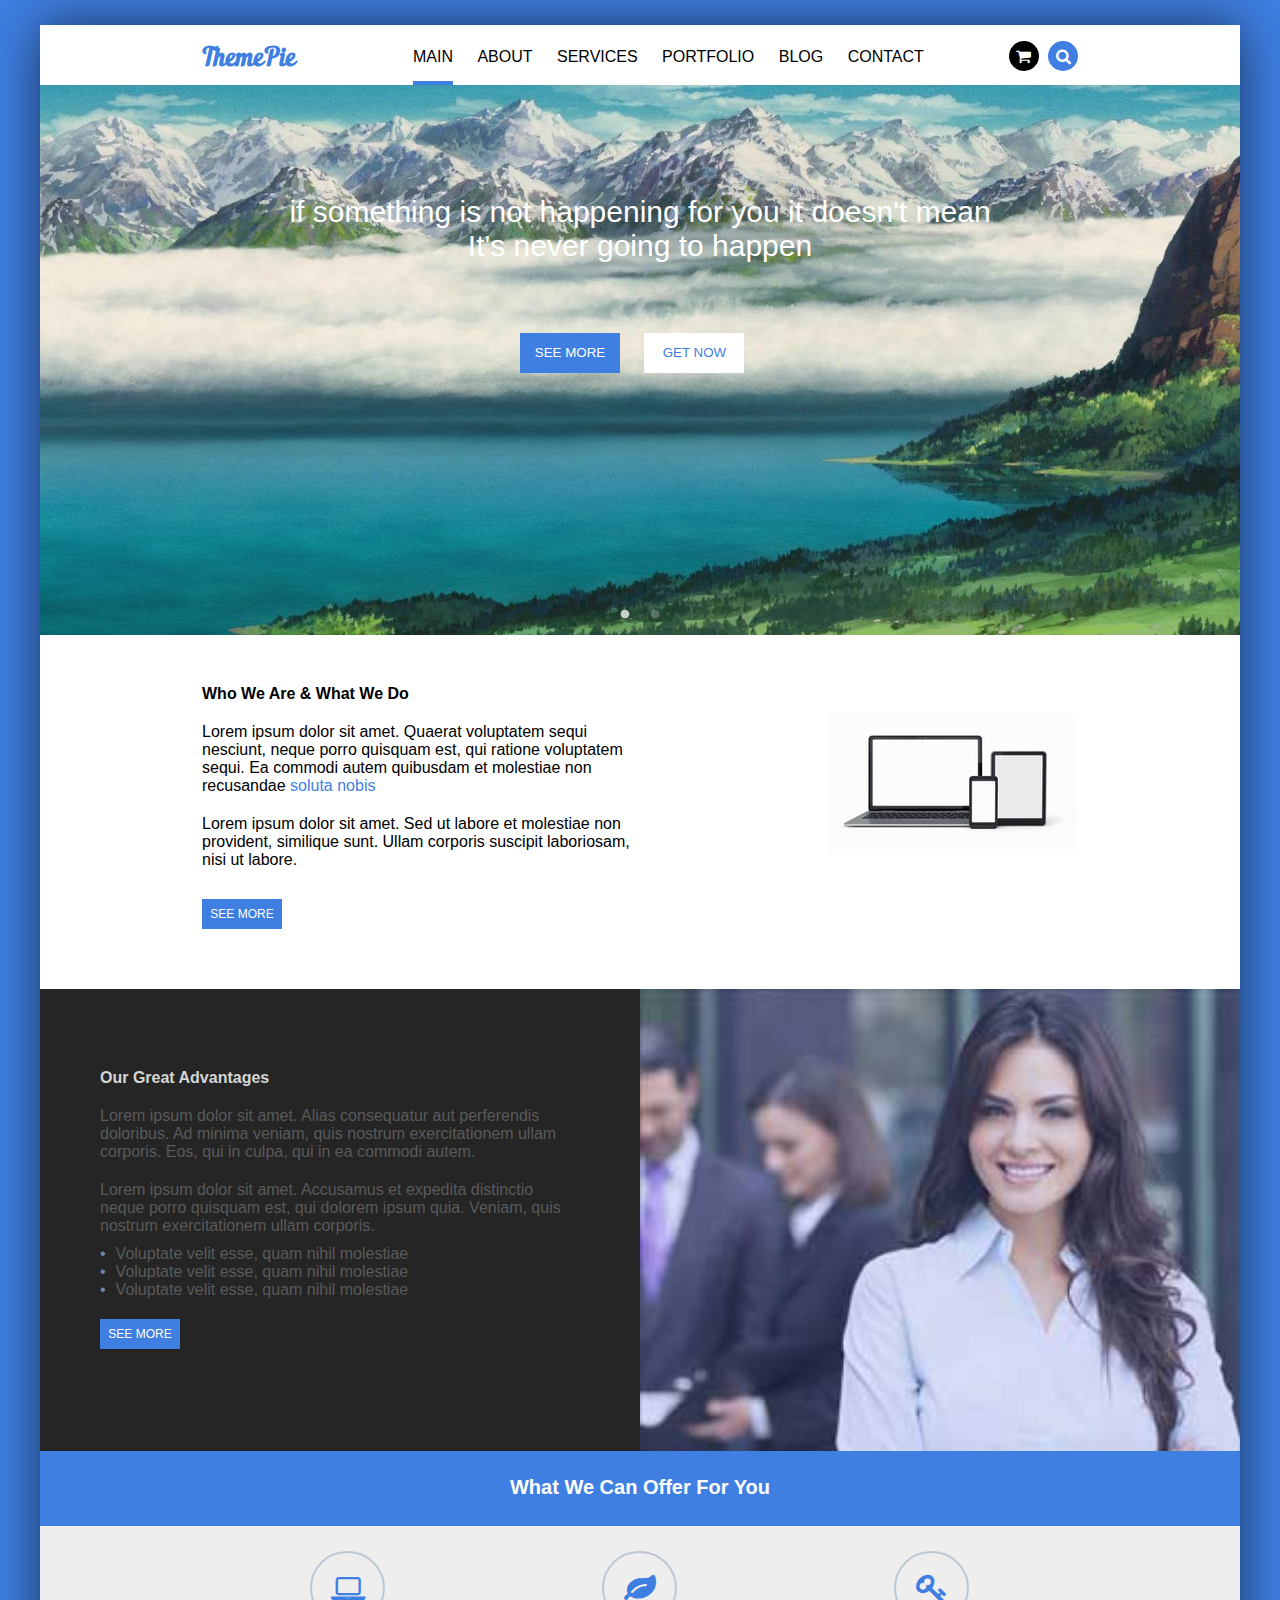
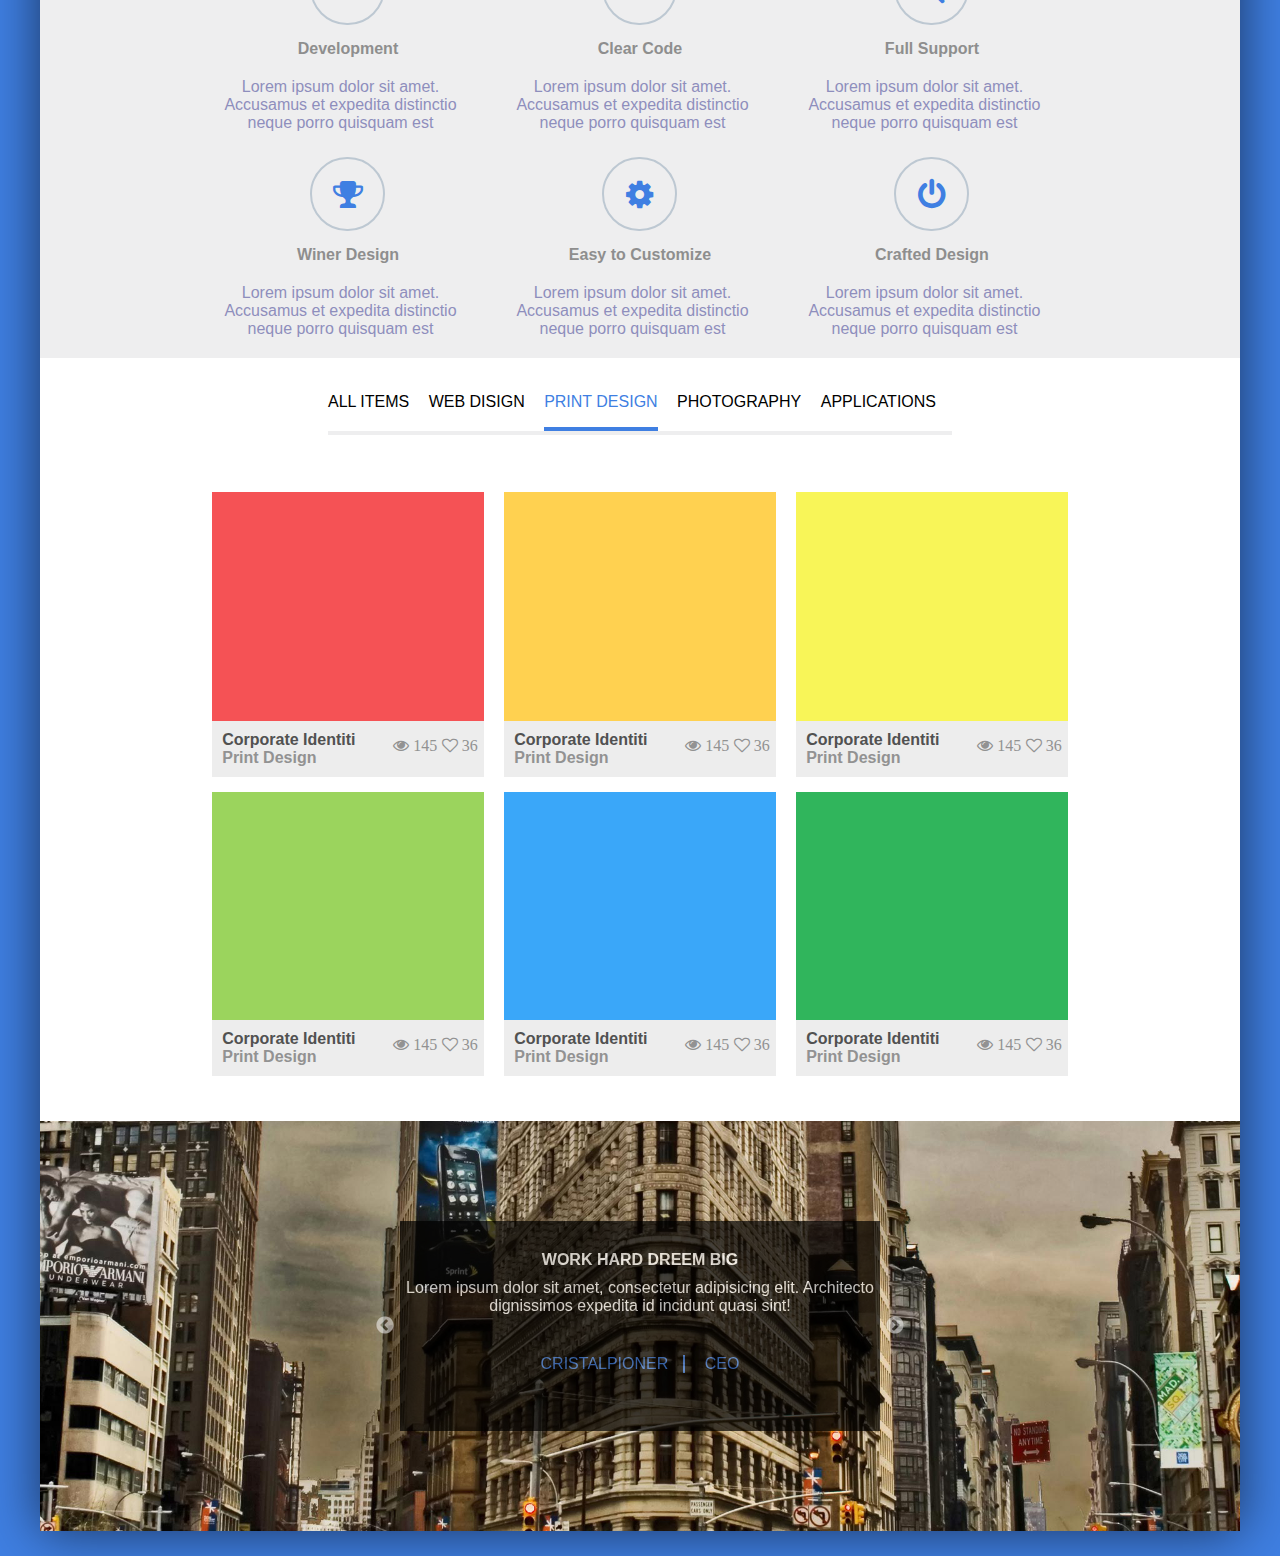
<file: index.html>
<!DOCTYPE>
<html>
	<head>
		<title></title>
		<meta charset="utf-8">
		<link rel="stylesheet" href="css/style.css">
		<link rel="stylesheet" href="css/fonts.css">
		<link rel="stylesheet" href="libs/font-awesome-4.7.0/css/font-awesome.css">
		<link rel="stylesheet" href="libs/slick/slick.css">
		<link rel="stylesheet" href="libs/slick/slick-theme.css">
		<script src="libs/jquery/jquery-3.2.1.min.js"></script>
		<script src="libs/slick/slick.min.js"></script>
		<script src="js/galleryPlagin.js"></script>
		<script src="js/common.js"></script>
	</head>
	<body>
		<section class="container">
			<section id="MAIN">
				<nav class="row">
					<h1 class="col-2-12 logo">ThemePie</h1>
					<ul class="col-8-12 hidden-md hidden-sm hidden-lg">
						<li><a href="#" class="selected">MAIN</a></li>
						<li><a href="#ABOUT">ABOUT</a></li>
						<li><a href="#SERVICES"	>SERVICES</a></li>
						<li><a href="#PORTFOLIO" >PORTFOLIO</a></li>
						<li><a href="#" >BLOG</a></li>
						<li><a href="#">CONTACT</a></li>
					</ul>
					<div class="to-right hidden-md hidden-sm hidden-lg">
						<button class="fa fa-shopping-cart"></button>
						<button class="fa fa-search"></button>
					</div>
					<a class="fa fa-bars fa-2x to-right menuBtn" href="#"></a>
					<ul class="mobileMenu">
						<li><a href="#">MAIN</a></li>
						<li><a href="#ABOUT" >ABOUT</a></li>
						<li><a href="#SERVICES">SERVICES</a></li>
						<li><a href="#PORTFOLIO" >PORTFOLIO</a></li>
						<li><a href="#" >BLOG</a></li>
						<li><a href="#">CONTACT</a></li>
					</ul>
				</nav>
				<header class="sl">
					<div><img src="img/sl1.jpg">
						<div class="row hidden-md hidden-sm">
						<span class="message">
							if something is not happening for you it doesn't mean
							It's never going to happen
						</span>
						<span class="slButtons">
							<button class="slButton">SEE MORE</button>
							<button class="slButton">GET NOW</button>
						</span>
						</div>
					</div>
				  	<div><img src="img/sl2.jpg">
				  		<div class="row hidden-md hidden-sm">
				  		<span class="message">
							if something is not happening for you it doesn't mean
							It's never going to happen
						</span>
						<span class="slButtons">
							<button class="slButton">SEE MORE</button>
							<button class="slButton">GET NOW</button>
						</span>
						</div>
				  	</div>
				</header>
				<section class="row body">
				<h1>Who We Are & What We Do</h1>
					<div class="col-6-12">
						<p>Lorem ipsum dolor sit amet. Quaerat voluptatem sequi nesciunt, neque porro quisquam est, qui ratione voluptatem sequi. Ea commodi autem quibusdam et molestiae non recusandae <a href="#" title="That what this widget is">soluta nobis</a></p>
						<p>Lorem ipsum dolor sit amet. Sed ut labore et molestiae non provident, similique sunt. Ullam corporis suscipit laboriosam, nisi ut labore.</p>
						<button class="seeMoreBtn to-left">SEE MORE </button>
					</div>
					<div class="col-6-12">
						<img src="img/device.jpg" class="to-right">
					</div>
				</section>
			</section> <!--End MAIN section-->
			<section id="ABOUT">
				<div class="row">
					<div class="col-6-12">
					<div class="aboutText">
						<h1>Our Great Advantages</h1>
						<p>Lorem ipsum dolor sit amet. Alias consequatur aut perferendis doloribus. Ad minima veniam, quis nostrum exercitationem ullam corporis. Eos, qui in culpa, qui in ea commodi autem.</p>
						<p>Lorem ipsum dolor sit amet. Accusamus et expedita distinctio neque porro quisquam est, qui dolorem ipsum quia. Veniam, quis nostrum exercitationem ullam corporis.</p>
						<ul>
							<li>Voluptate velit esse, quam nihil molestiae</li>
							<li>Voluptate velit esse, quam nihil molestiae</li>
							<li>Voluptate velit esse, quam nihil molestiae</li>
						</ul>
						<button class="seeMoreBtn to-left">SEE MORE </button>
					</div>
					</div>
					<div class="col-6-12 to-right"><img src="img/service.jpg"></div>
				</div>
			</section>
			<section id="SERVICES">
				<div class="servicesHead">
					What We Can Offer For You
				</div>
				<div class="row">
					<div class="col-4-12 ">
						<i class="fa fa-laptop servicesItem fa-2x" aria-hidden="true"></i>
						<h1>Development</h1>
						<p>
							Lorem ipsum dolor sit amet. Accusamus et expedita distinctio neque porro quisquam est
						</p>
					</div>
					<div class="col-4-12">
						<i class="fa fa-leaf servicesItem fa-2x" aria-hidden="true"></i>
						<h1>Clear Code</h1>
						<p>
							Lorem ipsum dolor sit amet. Accusamus et expedita distinctio neque porro quisquam est
						</p>
					</div>
					<div class="col-4-12">
						<i class="fa fa-key servicesItem  fa-2x" aria-hidden="true"></i>
						<h1>Full Support</h1>
						<p>
							Lorem ipsum dolor sit amet. Accusamus et expedita distinctio neque porro quisquam est
						</p>
					</div>

					<div class="col-4-12">
						<i class="fa fa-trophy servicesItem fa-2x" aria-hidden="true"></i>
						<h1>Winer Design</h1>
						<p>
							Lorem ipsum dolor sit amet. Accusamus et expedita distinctio neque porro quisquam est
						</p>
					</div>
					<div class="col-4-12">
						<i class="fa fa-cog servicesItem fa-2x" aria-hidden="true"></i>
						<h1>Easy to Customize</h1>
						<p>
							Lorem ipsum dolor sit amet. Accusamus et expedita distinctio neque porro quisquam est
						</p>
					</div>
					<div class="col-4-12">
						<i class="fa fa-power-off servicesItem fa-2x" aria-hidden="true"></i>
						<h1>Crafted Design</h1>
						<p>
							Lorem ipsum dolor sit amet. Accusamus et expedita distinctio neque porro quisquam est
						</p>
					</div>
				</div>
			</section>
			<section id="PORTFOLIO">
				<div class="portfolioHead">
					<ul class="hidden-md hidden-sm hidden-lg">
						<li>ALL ITEMS</li>
						<li>WEB DISIGN</li>
						<li class="selected">PRINT DESIGN</li>
						<li>PHOTOGRAPHY</li>
						<li>APPLICATIONS</li>
					</ul>
					<div class="row">
						<a class="fa fa-bars fa-2x to-right menuBtn" href="#"></a>
					</div>
				</div>
				<div class="row gallery">
					<div class="col-4-12 allItem">
						<div class="row">
							<img src="img/pf1.png" class="col-12-12">
							<div class="pfItem col-12-12">
								<div class="col-8-12">
									<h4>Corporate Identiti</h4>
									<h5>Print Design</h5>
								</div>
								<div class="col-4-12">
									<span class="fa fa-eye" aria-hidden="true"> 145</span>
									<span class="fa fa-heart-o" aria-hidden="true"> 36</span>
								</div>
							</div>
						</div>
					</div>
					<div class="col-4-12 allItem">
						<div class="row">
							<img src="img/pf2.png" class="col-12-12">
							<div class="pfItem col-12-12">
								<div class="col-8-12">
									<h4>Corporate Identiti</h4>
									<h5>Print Design</h5>
								</div>
								<div class="col-4-12">
									<span class="fa fa-eye" aria-hidden="true"> 145</span>
									<span class="fa fa-heart-o" aria-hidden="true"> 36</span>
								</div>
							</div>
						</div>
					</div>
					<div class="col-4-12 allItem">
						<div class="row">
							<img src="img/pf3.png" class="col-12-12">
							<div class="pfItem col-12-12">
								<div class="col-8-12">
									<h4>Corporate Identiti</h4>
									<h5>Print Design</h5>
								</div>
								<div class="col-4-12">
									<span class="fa fa-eye" aria-hidden="true"> 145</span>
									<span class="fa fa-heart-o" aria-hidden="true"> 36</span>
								</div>
							</div>
						</div>
					</div>
					<div class="col-4-12 allItem">
						<div class="row">
							<img src="img/pf4.png" class="col-12-12">
							<div class="pfItem col-12-12">
								<div class="col-8-12">
									<h4>Corporate Identiti</h4>
									<h5>Print Design</h5>
								</div>
								<div class="col-4-12">
									<span class="fa fa-eye" aria-hidden="true"> 145</span>
									<span class="fa fa-heart-o" aria-hidden="true"> 36</span>
								</div>
							</div>
						</div>
					</div>
					<div class="col-4-12 allItem">
						<div class="row">
							<img src="img/pf5.png" class="col-12-12">
							<div class="pfItem col-12-12">
								<div class="col-8-12">
									<h4>Corporate Identiti</h4>
									<h5>Print Design</h5>
								</div>
								<div class="col-4-12">
									<span class="fa fa-eye" aria-hidden="true"> 145</span>
									<span class="fa fa-heart-o" aria-hidden="true"> 36</span>
								</div>
							</div>
						</div>
					</div>
					<div class="col-4-12 allItem">
						<div class="row">
							<img src="img/pf6.png" class="col-12-12">
							<div class="pfItem col-12-12">
								<div class="col-8-12">
									<h4>Corporate Identiti</h4>
									<h5>Print Design</h5>
								</div>
								<div class="col-4-12">
									<span class="fa fa-eye" aria-hidden="true"> 145</span>
									<span class="fa fa-heart-o" aria-hidden="true"> 36</span>
								</div>
							</div>
						</div>
					</div>
				</div>
			</section>
			<footer>
				<div class="footerText sl1">
					<div class="slaide">
						<h2>work hard dreem big</h2>
						<p>Lorem ipsum dolor sit amet, consectetur adipisicing elit. Architecto dignissimos expedita id incidunt quasi sint!</p>
						<a href="">cristalpioner</a>
						<a href="">ceo</a>
					</div>
					<div class="slaide">
						<h2>work hard dreem big</h2>
						<p>Lorem ipsum dolor sit amet, consectetur adipisicing elit. Architecto dignissimos expedita id incidunt quasi sint!</p>
						<a href="">cristalpioner</a>
						<a href="">ceo</a>
					</div>
				</div>
			</footer>
		</section>
	</body>
</html>
</file>
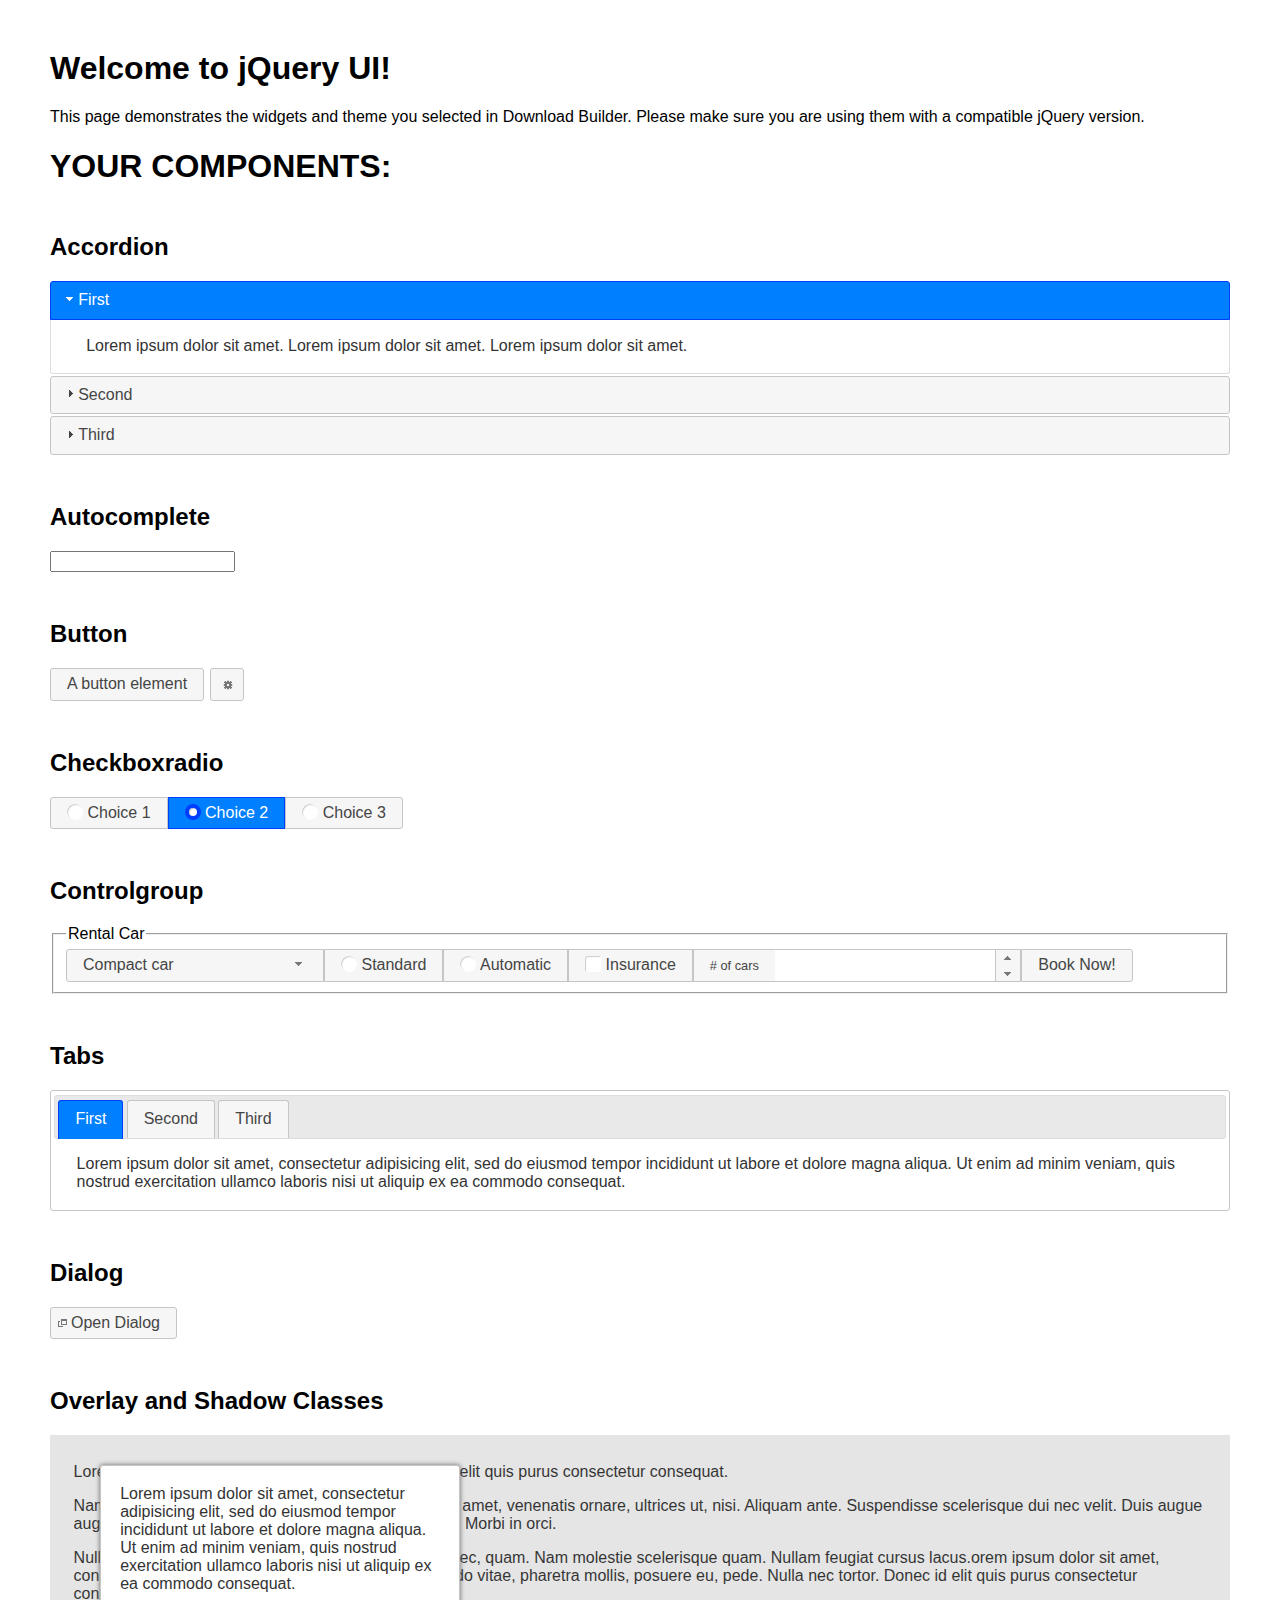
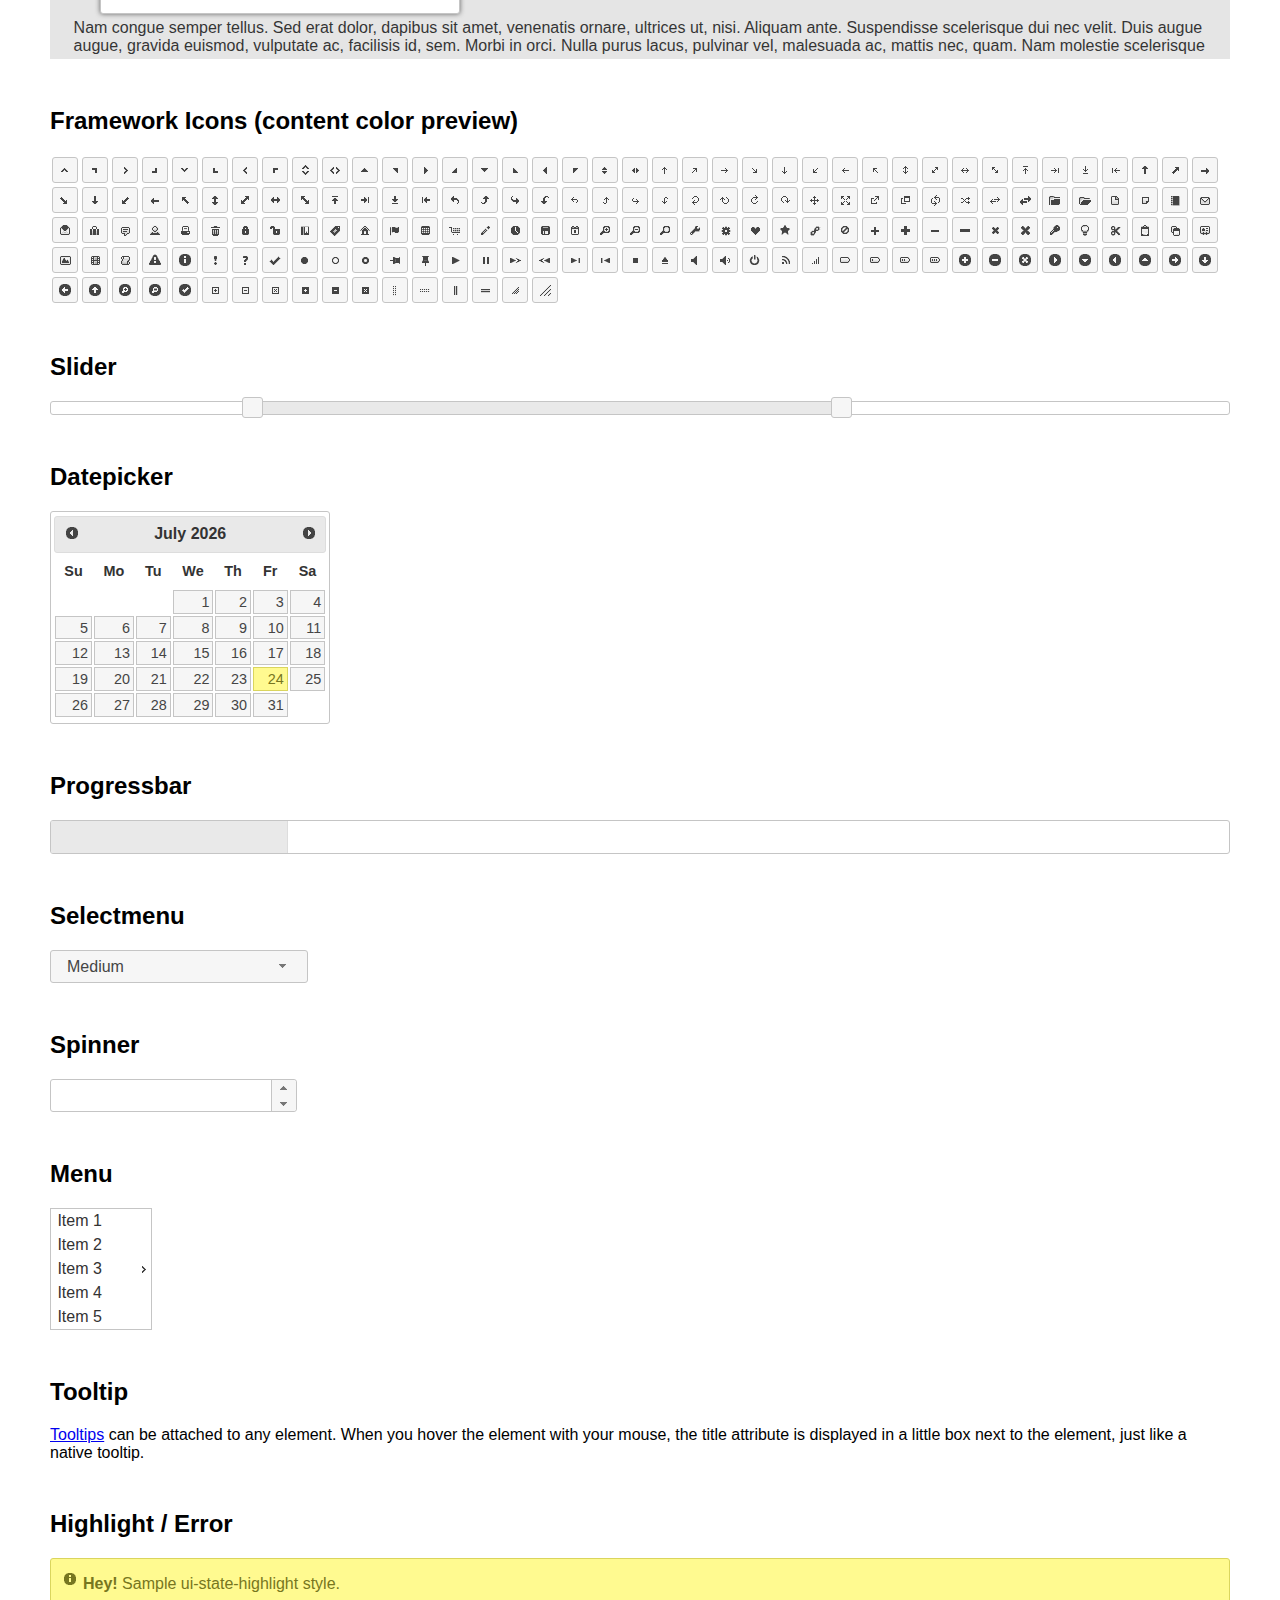
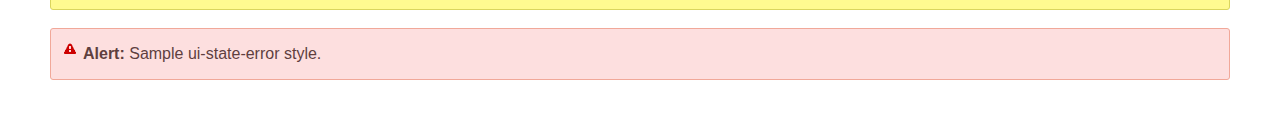
<file: jquery-ui-1.12.1/index.html>
<!doctype html>
<html lang="us">
<head>
	<meta charset="utf-8">
	<title>jQuery UI Example Page</title>
	<link href="jquery-ui.css" rel="stylesheet">
	<style>
	body{
		font-family: "Trebuchet MS", sans-serif;
		margin: 50px;
	}
	.demoHeaders {
		margin-top: 2em;
	}
	#dialog-link {
		padding: .4em 1em .4em 20px;
		text-decoration: none;
		position: relative;
	}
	#dialog-link span.ui-icon {
		margin: 0 5px 0 0;
		position: absolute;
		left: .2em;
		top: 50%;
		margin-top: -8px;
	}
	#icons {
		margin: 0;
		padding: 0;
	}
	#icons li {
		margin: 2px;
		position: relative;
		padding: 4px 0;
		cursor: pointer;
		float: left;
		list-style: none;
	}
	#icons span.ui-icon {
		float: left;
		margin: 0 4px;
	}
	.fakewindowcontain .ui-widget-overlay {
		position: absolute;
	}
	select {
		width: 200px;
	}
	</style>
</head>
<body>

<h1>Welcome to jQuery UI!</h1>

<div class="ui-widget">
	<p>This page demonstrates the widgets and theme you selected in Download Builder. Please make sure you are using them with a compatible jQuery version.</p>
</div>

<h1>YOUR COMPONENTS:</h1>


<!-- Accordion -->
<h2 class="demoHeaders">Accordion</h2>
<div id="accordion">
	<h3>First</h3>
	<div>Lorem ipsum dolor sit amet. Lorem ipsum dolor sit amet. Lorem ipsum dolor sit amet.</div>
	<h3>Second</h3>
	<div>Phasellus mattis tincidunt nibh.</div>
	<h3>Third</h3>
	<div>Nam dui erat, auctor a, dignissim quis.</div>
</div>



<!-- Autocomplete -->
<h2 class="demoHeaders">Autocomplete</h2>
<div>
	<input id="autocomplete" title="type &quot;a&quot;">
</div>



<!-- Button -->
<h2 class="demoHeaders">Button</h2>
<button id="button">A button element</button>
<button id="button-icon">An icon-only button</button>



<!-- Checkboxradio -->
<h2 class="demoHeaders">Checkboxradio</h2>
<form style="margin-top: 1em;">
	<div id="radioset">
		<input type="radio" id="radio1" name="radio"><label for="radio1">Choice 1</label>
		<input type="radio" id="radio2" name="radio" checked="checked"><label for="radio2">Choice 2</label>
		<input type="radio" id="radio3" name="radio"><label for="radio3">Choice 3</label>
	</div>
</form>



<!-- Controlgroup -->
<h2 class="demoHeaders">Controlgroup</h2>
<fieldset>
	<legend>Rental Car</legend>
	<div id="controlgroup">
		<select id="car-type">
			<option>Compact car</option>
			<option>Midsize car</option>
			<option>Full size car</option>
			<option>SUV</option>
			<option>Luxury</option>
			<option>Truck</option>
			<option>Van</option>
		</select>
		<label for="transmission-standard">Standard</label>
		<input type="radio" name="transmission" id="transmission-standard">
		<label for="transmission-automatic">Automatic</label>
		<input type="radio" name="transmission" id="transmission-automatic">
		<label for="insurance">Insurance</label>
		<input type="checkbox" name="insurance" id="insurance">
		<label for="horizontal-spinner" class="ui-controlgroup-label"># of cars</label>
		<input id="horizontal-spinner" class="ui-spinner-input">
		<button>Book Now!</button>
	</div>
</fieldset>



<!-- Tabs -->
<h2 class="demoHeaders">Tabs</h2>
<div id="tabs">
	<ul>
		<li><a href="#tabs-1">First</a></li>
		<li><a href="#tabs-2">Second</a></li>
		<li><a href="#tabs-3">Third</a></li>
	</ul>
	<div id="tabs-1">Lorem ipsum dolor sit amet, consectetur adipisicing elit, sed do eiusmod tempor incididunt ut labore et dolore magna aliqua. Ut enim ad minim veniam, quis nostrud exercitation ullamco laboris nisi ut aliquip ex ea commodo consequat.</div>
	<div id="tabs-2">Phasellus mattis tincidunt nibh. Cras orci urna, blandit id, pretium vel, aliquet ornare, felis. Maecenas scelerisque sem non nisl. Fusce sed lorem in enim dictum bibendum.</div>
	<div id="tabs-3">Nam dui erat, auctor a, dignissim quis, sollicitudin eu, felis. Pellentesque nisi urna, interdum eget, sagittis et, consequat vestibulum, lacus. Mauris porttitor ullamcorper augue.</div>
</div>



<h2 class="demoHeaders">Dialog</h2>
<p>
	<button id="dialog-link" class="ui-button ui-corner-all ui-widget">
		<span class="ui-icon ui-icon-newwin"></span>Open Dialog
	</button>
</p>

<h2 class="demoHeaders">Overlay and Shadow Classes</h2>
<div style="position: relative; width: 96%; height: 200px; padding:1% 2%; overflow:hidden;" class="fakewindowcontain">
	<p>Lorem ipsum dolor sit amet,  Nulla nec tortor. Donec id elit quis purus consectetur consequat. </p><p>Nam congue semper tellus. Sed erat dolor, dapibus sit amet, venenatis ornare, ultrices ut, nisi. Aliquam ante. Suspendisse scelerisque dui nec velit. Duis augue augue, gravida euismod, vulputate ac, facilisis id, sem. Morbi in orci. </p><p>Nulla purus lacus, pulvinar vel, malesuada ac, mattis nec, quam. Nam molestie scelerisque quam. Nullam feugiat cursus lacus.orem ipsum dolor sit amet, consectetur adipiscing elit. Donec libero risus, commodo vitae, pharetra mollis, posuere eu, pede. Nulla nec tortor. Donec id elit quis purus consectetur consequat. </p><p>Nam congue semper tellus. Sed erat dolor, dapibus sit amet, venenatis ornare, ultrices ut, nisi. Aliquam ante. Suspendisse scelerisque dui nec velit. Duis augue augue, gravida euismod, vulputate ac, facilisis id, sem. Morbi in orci. Nulla purus lacus, pulvinar vel, malesuada ac, mattis nec, quam. Nam molestie scelerisque quam. </p><p>Nullam feugiat cursus lacus.orem ipsum dolor sit amet, consectetur adipiscing elit. Donec libero risus, commodo vitae, pharetra mollis, posuere eu, pede. Nulla nec tortor. Donec id elit quis purus consectetur consequat. Nam congue semper tellus. Sed erat dolor, dapibus sit amet, venenatis ornare, ultrices ut, nisi. Aliquam ante. </p><p>Suspendisse scelerisque dui nec velit. Duis augue augue, gravida euismod, vulputate ac, facilisis id, sem. Morbi in orci. Nulla purus lacus, pulvinar vel, malesuada ac, mattis nec, quam. Nam molestie scelerisque quam. Nullam feugiat cursus lacus.orem ipsum dolor sit amet, consectetur adipiscing elit. Donec libero risus, commodo vitae, pharetra mollis, posuere eu, pede. Nulla nec tortor. Donec id elit quis purus consectetur consequat. Nam congue semper tellus. Sed erat dolor, dapibus sit amet, venenatis ornare, ultrices ut, nisi. </p>

	<!-- ui-dialog -->
	<div class="ui-widget-overlay ui-front"></div>
	<div style="position: absolute; width: 320px; left: 50px; top: 30px; padding: 1.2em" class="ui-widget ui-front ui-widget-content ui-corner-all ui-widget-shadow">
		Lorem ipsum dolor sit amet, consectetur adipisicing elit, sed do eiusmod tempor incididunt ut labore et dolore magna aliqua. Ut enim ad minim veniam, quis nostrud exercitation ullamco laboris nisi ut aliquip ex ea commodo consequat.
	</div>

</div>

<!-- ui-dialog -->
<div id="dialog" title="Dialog Title">
	<p>Lorem ipsum dolor sit amet, consectetur adipisicing elit, sed do eiusmod tempor incididunt ut labore et dolore magna aliqua. Ut enim ad minim veniam, quis nostrud exercitation ullamco laboris nisi ut aliquip ex ea commodo consequat.</p>
</div>



<h2 class="demoHeaders">Framework Icons (content color preview)</h2>
<ul id="icons" class="ui-widget ui-helper-clearfix">
	<li class="ui-state-default ui-corner-all" title=".ui-icon-caret-1-n"><span class="ui-icon ui-icon-caret-1-n"></span></li>
	<li class="ui-state-default ui-corner-all" title=".ui-icon-caret-1-ne"><span class="ui-icon ui-icon-caret-1-ne"></span></li>
	<li class="ui-state-default ui-corner-all" title=".ui-icon-caret-1-e"><span class="ui-icon ui-icon-caret-1-e"></span></li>
	<li class="ui-state-default ui-corner-all" title=".ui-icon-caret-1-se"><span class="ui-icon ui-icon-caret-1-se"></span></li>
	<li class="ui-state-default ui-corner-all" title=".ui-icon-caret-1-s"><span class="ui-icon ui-icon-caret-1-s"></span></li>
	<li class="ui-state-default ui-corner-all" title=".ui-icon-caret-1-sw"><span class="ui-icon ui-icon-caret-1-sw"></span></li>
	<li class="ui-state-default ui-corner-all" title=".ui-icon-caret-1-w"><span class="ui-icon ui-icon-caret-1-w"></span></li>
	<li class="ui-state-default ui-corner-all" title=".ui-icon-caret-1-nw"><span class="ui-icon ui-icon-caret-1-nw"></span></li>
	<li class="ui-state-default ui-corner-all" title=".ui-icon-caret-2-n-s"><span class="ui-icon ui-icon-caret-2-n-s"></span></li>
	<li class="ui-state-default ui-corner-all" title=".ui-icon-caret-2-e-w"><span class="ui-icon ui-icon-caret-2-e-w"></span></li>
	<li class="ui-state-default ui-corner-all" title=".ui-icon-triangle-1-n"><span class="ui-icon ui-icon-triangle-1-n"></span></li>
	<li class="ui-state-default ui-corner-all" title=".ui-icon-triangle-1-ne"><span class="ui-icon ui-icon-triangle-1-ne"></span></li>
	<li class="ui-state-default ui-corner-all" title=".ui-icon-triangle-1-e"><span class="ui-icon ui-icon-triangle-1-e"></span></li>
	<li class="ui-state-default ui-corner-all" title=".ui-icon-triangle-1-se"><span class="ui-icon ui-icon-triangle-1-se"></span></li>
	<li class="ui-state-default ui-corner-all" title=".ui-icon-triangle-1-s"><span class="ui-icon ui-icon-triangle-1-s"></span></li>
	<li class="ui-state-default ui-corner-all" title=".ui-icon-triangle-1-sw"><span class="ui-icon ui-icon-triangle-1-sw"></span></li>
	<li class="ui-state-default ui-corner-all" title=".ui-icon-triangle-1-w"><span class="ui-icon ui-icon-triangle-1-w"></span></li>
	<li class="ui-state-default ui-corner-all" title=".ui-icon-triangle-1-nw"><span class="ui-icon ui-icon-triangle-1-nw"></span></li>
	<li class="ui-state-default ui-corner-all" title=".ui-icon-triangle-2-n-s"><span class="ui-icon ui-icon-triangle-2-n-s"></span></li>
	<li class="ui-state-default ui-corner-all" title=".ui-icon-triangle-2-e-w"><span class="ui-icon ui-icon-triangle-2-e-w"></span></li>
	<li class="ui-state-default ui-corner-all" title=".ui-icon-arrow-1-n"><span class="ui-icon ui-icon-arrow-1-n"></span></li>
	<li class="ui-state-default ui-corner-all" title=".ui-icon-arrow-1-ne"><span class="ui-icon ui-icon-arrow-1-ne"></span></li>
	<li class="ui-state-default ui-corner-all" title=".ui-icon-arrow-1-e"><span class="ui-icon ui-icon-arrow-1-e"></span></li>
	<li class="ui-state-default ui-corner-all" title=".ui-icon-arrow-1-se"><span class="ui-icon ui-icon-arrow-1-se"></span></li>
	<li class="ui-state-default ui-corner-all" title=".ui-icon-arrow-1-s"><span class="ui-icon ui-icon-arrow-1-s"></span></li>
	<li class="ui-state-default ui-corner-all" title=".ui-icon-arrow-1-sw"><span class="ui-icon ui-icon-arrow-1-sw"></span></li>
	<li class="ui-state-default ui-corner-all" title=".ui-icon-arrow-1-w"><span class="ui-icon ui-icon-arrow-1-w"></span></li>
	<li class="ui-state-default ui-corner-all" title=".ui-icon-arrow-1-nw"><span class="ui-icon ui-icon-arrow-1-nw"></span></li>
	<li class="ui-state-default ui-corner-all" title=".ui-icon-arrow-2-n-s"><span class="ui-icon ui-icon-arrow-2-n-s"></span></li>
	<li class="ui-state-default ui-corner-all" title=".ui-icon-arrow-2-ne-sw"><span class="ui-icon ui-icon-arrow-2-ne-sw"></span></li>
	<li class="ui-state-default ui-corner-all" title=".ui-icon-arrow-2-e-w"><span class="ui-icon ui-icon-arrow-2-e-w"></span></li>
	<li class="ui-state-default ui-corner-all" title=".ui-icon-arrow-2-se-nw"><span class="ui-icon ui-icon-arrow-2-se-nw"></span></li>
	<li class="ui-state-default ui-corner-all" title=".ui-icon-arrowstop-1-n"><span class="ui-icon ui-icon-arrowstop-1-n"></span></li>
	<li class="ui-state-default ui-corner-all" title=".ui-icon-arrowstop-1-e"><span class="ui-icon ui-icon-arrowstop-1-e"></span></li>
	<li class="ui-state-default ui-corner-all" title=".ui-icon-arrowstop-1-s"><span class="ui-icon ui-icon-arrowstop-1-s"></span></li>
	<li class="ui-state-default ui-corner-all" title=".ui-icon-arrowstop-1-w"><span class="ui-icon ui-icon-arrowstop-1-w"></span></li>
	<li class="ui-state-default ui-corner-all" title=".ui-icon-arrowthick-1-n"><span class="ui-icon ui-icon-arrowthick-1-n"></span></li>
	<li class="ui-state-default ui-corner-all" title=".ui-icon-arrowthick-1-ne"><span class="ui-icon ui-icon-arrowthick-1-ne"></span></li>
	<li class="ui-state-default ui-corner-all" title=".ui-icon-arrowthick-1-e"><span class="ui-icon ui-icon-arrowthick-1-e"></span></li>
	<li class="ui-state-default ui-corner-all" title=".ui-icon-arrowthick-1-se"><span class="ui-icon ui-icon-arrowthick-1-se"></span></li>
	<li class="ui-state-default ui-corner-all" title=".ui-icon-arrowthick-1-s"><span class="ui-icon ui-icon-arrowthick-1-s"></span></li>
	<li class="ui-state-default ui-corner-all" title=".ui-icon-arrowthick-1-sw"><span class="ui-icon ui-icon-arrowthick-1-sw"></span></li>
	<li class="ui-state-default ui-corner-all" title=".ui-icon-arrowthick-1-w"><span class="ui-icon ui-icon-arrowthick-1-w"></span></li>
	<li class="ui-state-default ui-corner-all" title=".ui-icon-arrowthick-1-nw"><span class="ui-icon ui-icon-arrowthick-1-nw"></span></li>
	<li class="ui-state-default ui-corner-all" title=".ui-icon-arrowthick-2-n-s"><span class="ui-icon ui-icon-arrowthick-2-n-s"></span></li>
	<li class="ui-state-default ui-corner-all" title=".ui-icon-arrowthick-2-ne-sw"><span class="ui-icon ui-icon-arrowthick-2-ne-sw"></span></li>
	<li class="ui-state-default ui-corner-all" title=".ui-icon-arrowthick-2-e-w"><span class="ui-icon ui-icon-arrowthick-2-e-w"></span></li>
	<li class="ui-state-default ui-corner-all" title=".ui-icon-arrowthick-2-se-nw"><span class="ui-icon ui-icon-arrowthick-2-se-nw"></span></li>
	<li class="ui-state-default ui-corner-all" title=".ui-icon-arrowthickstop-1-n"><span class="ui-icon ui-icon-arrowthickstop-1-n"></span></li>
	<li class="ui-state-default ui-corner-all" title=".ui-icon-arrowthickstop-1-e"><span class="ui-icon ui-icon-arrowthickstop-1-e"></span></li>
	<li class="ui-state-default ui-corner-all" title=".ui-icon-arrowthickstop-1-s"><span class="ui-icon ui-icon-arrowthickstop-1-s"></span></li>
	<li class="ui-state-default ui-corner-all" title=".ui-icon-arrowthickstop-1-w"><span class="ui-icon ui-icon-arrowthickstop-1-w"></span></li>
	<li class="ui-state-default ui-corner-all" title=".ui-icon-arrowreturnthick-1-w"><span class="ui-icon ui-icon-arrowreturnthick-1-w"></span></li>
	<li class="ui-state-default ui-corner-all" title=".ui-icon-arrowreturnthick-1-n"><span class="ui-icon ui-icon-arrowreturnthick-1-n"></span></li>
	<li class="ui-state-default ui-corner-all" title=".ui-icon-arrowreturnthick-1-e"><span class="ui-icon ui-icon-arrowreturnthick-1-e"></span></li>
	<li class="ui-state-default ui-corner-all" title=".ui-icon-arrowreturnthick-1-s"><span class="ui-icon ui-icon-arrowreturnthick-1-s"></span></li>
	<li class="ui-state-default ui-corner-all" title=".ui-icon-arrowreturn-1-w"><span class="ui-icon ui-icon-arrowreturn-1-w"></span></li>
	<li class="ui-state-default ui-corner-all" title=".ui-icon-arrowreturn-1-n"><span class="ui-icon ui-icon-arrowreturn-1-n"></span></li>
	<li class="ui-state-default ui-corner-all" title=".ui-icon-arrowreturn-1-e"><span class="ui-icon ui-icon-arrowreturn-1-e"></span></li>
	<li class="ui-state-default ui-corner-all" title=".ui-icon-arrowreturn-1-s"><span class="ui-icon ui-icon-arrowreturn-1-s"></span></li>
	<li class="ui-state-default ui-corner-all" title=".ui-icon-arrowrefresh-1-w"><span class="ui-icon ui-icon-arrowrefresh-1-w"></span></li>
	<li class="ui-state-default ui-corner-all" title=".ui-icon-arrowrefresh-1-n"><span class="ui-icon ui-icon-arrowrefresh-1-n"></span></li>
	<li class="ui-state-default ui-corner-all" title=".ui-icon-arrowrefresh-1-e"><span class="ui-icon ui-icon-arrowrefresh-1-e"></span></li>
	<li class="ui-state-default ui-corner-all" title=".ui-icon-arrowrefresh-1-s"><span class="ui-icon ui-icon-arrowrefresh-1-s"></span></li>
	<li class="ui-state-default ui-corner-all" title=".ui-icon-arrow-4"><span class="ui-icon ui-icon-arrow-4"></span></li>
	<li class="ui-state-default ui-corner-all" title=".ui-icon-arrow-4-diag"><span class="ui-icon ui-icon-arrow-4-diag"></span></li>
	<li class="ui-state-default ui-corner-all" title=".ui-icon-extlink"><span class="ui-icon ui-icon-extlink"></span></li>
	<li class="ui-state-default ui-corner-all" title=".ui-icon-newwin"><span class="ui-icon ui-icon-newwin"></span></li>
	<li class="ui-state-default ui-corner-all" title=".ui-icon-refresh"><span class="ui-icon ui-icon-refresh"></span></li>
	<li class="ui-state-default ui-corner-all" title=".ui-icon-shuffle"><span class="ui-icon ui-icon-shuffle"></span></li>
	<li class="ui-state-default ui-corner-all" title=".ui-icon-transfer-e-w"><span class="ui-icon ui-icon-transfer-e-w"></span></li>
	<li class="ui-state-default ui-corner-all" title=".ui-icon-transferthick-e-w"><span class="ui-icon ui-icon-transferthick-e-w"></span></li>
	<li class="ui-state-default ui-corner-all" title=".ui-icon-folder-collapsed"><span class="ui-icon ui-icon-folder-collapsed"></span></li>
	<li class="ui-state-default ui-corner-all" title=".ui-icon-folder-open"><span class="ui-icon ui-icon-folder-open"></span></li>
	<li class="ui-state-default ui-corner-all" title=".ui-icon-document"><span class="ui-icon ui-icon-document"></span></li>
	<li class="ui-state-default ui-corner-all" title=".ui-icon-document-b"><span class="ui-icon ui-icon-document-b"></span></li>
	<li class="ui-state-default ui-corner-all" title=".ui-icon-note"><span class="ui-icon ui-icon-note"></span></li>
	<li class="ui-state-default ui-corner-all" title=".ui-icon-mail-closed"><span class="ui-icon ui-icon-mail-closed"></span></li>
	<li class="ui-state-default ui-corner-all" title=".ui-icon-mail-open"><span class="ui-icon ui-icon-mail-open"></span></li>
	<li class="ui-state-default ui-corner-all" title=".ui-icon-suitcase"><span class="ui-icon ui-icon-suitcase"></span></li>
	<li class="ui-state-default ui-corner-all" title=".ui-icon-comment"><span class="ui-icon ui-icon-comment"></span></li>
	<li class="ui-state-default ui-corner-all" title=".ui-icon-person"><span class="ui-icon ui-icon-person"></span></li>
	<li class="ui-state-default ui-corner-all" title=".ui-icon-print"><span class="ui-icon ui-icon-print"></span></li>
	<li class="ui-state-default ui-corner-all" title=".ui-icon-trash"><span class="ui-icon ui-icon-trash"></span></li>
	<li class="ui-state-default ui-corner-all" title=".ui-icon-locked"><span class="ui-icon ui-icon-locked"></span></li>
	<li class="ui-state-default ui-corner-all" title=".ui-icon-unlocked"><span class="ui-icon ui-icon-unlocked"></span></li>
	<li class="ui-state-default ui-corner-all" title=".ui-icon-bookmark"><span class="ui-icon ui-icon-bookmark"></span></li>
	<li class="ui-state-default ui-corner-all" title=".ui-icon-tag"><span class="ui-icon ui-icon-tag"></span></li>
	<li class="ui-state-default ui-corner-all" title=".ui-icon-home"><span class="ui-icon ui-icon-home"></span></li>
	<li class="ui-state-default ui-corner-all" title=".ui-icon-flag"><span class="ui-icon ui-icon-flag"></span></li>
	<li class="ui-state-default ui-corner-all" title=".ui-icon-calculator"><span class="ui-icon ui-icon-calculator"></span></li>
	<li class="ui-state-default ui-corner-all" title=".ui-icon-cart"><span class="ui-icon ui-icon-cart"></span></li>
	<li class="ui-state-default ui-corner-all" title=".ui-icon-pencil"><span class="ui-icon ui-icon-pencil"></span></li>
	<li class="ui-state-default ui-corner-all" title=".ui-icon-clock"><span class="ui-icon ui-icon-clock"></span></li>
	<li class="ui-state-default ui-corner-all" title=".ui-icon-disk"><span class="ui-icon ui-icon-disk"></span></li>
	<li class="ui-state-default ui-corner-all" title=".ui-icon-calendar"><span class="ui-icon ui-icon-calendar"></span></li>
	<li class="ui-state-default ui-corner-all" title=".ui-icon-zoomin"><span class="ui-icon ui-icon-zoomin"></span></li>
	<li class="ui-state-default ui-corner-all" title=".ui-icon-zoomout"><span class="ui-icon ui-icon-zoomout"></span></li>
	<li class="ui-state-default ui-corner-all" title=".ui-icon-search"><span class="ui-icon ui-icon-search"></span></li>
	<li class="ui-state-default ui-corner-all" title=".ui-icon-wrench"><span class="ui-icon ui-icon-wrench"></span></li>
	<li class="ui-state-default ui-corner-all" title=".ui-icon-gear"><span class="ui-icon ui-icon-gear"></span></li>
	<li class="ui-state-default ui-corner-all" title=".ui-icon-heart"><span class="ui-icon ui-icon-heart"></span></li>
	<li class="ui-state-default ui-corner-all" title=".ui-icon-star"><span class="ui-icon ui-icon-star"></span></li>
	<li class="ui-state-default ui-corner-all" title=".ui-icon-link"><span class="ui-icon ui-icon-link"></span></li>
	<li class="ui-state-default ui-corner-all" title=".ui-icon-cancel"><span class="ui-icon ui-icon-cancel"></span></li>
	<li class="ui-state-default ui-corner-all" title=".ui-icon-plus"><span class="ui-icon ui-icon-plus"></span></li>
	<li class="ui-state-default ui-corner-all" title=".ui-icon-plusthick"><span class="ui-icon ui-icon-plusthick"></span></li>
	<li class="ui-state-default ui-corner-all" title=".ui-icon-minus"><span class="ui-icon ui-icon-minus"></span></li>
	<li class="ui-state-default ui-corner-all" title=".ui-icon-minusthick"><span class="ui-icon ui-icon-minusthick"></span></li>
	<li class="ui-state-default ui-corner-all" title=".ui-icon-close"><span class="ui-icon ui-icon-close"></span></li>
	<li class="ui-state-default ui-corner-all" title=".ui-icon-closethick"><span class="ui-icon ui-icon-closethick"></span></li>
	<li class="ui-state-default ui-corner-all" title=".ui-icon-key"><span class="ui-icon ui-icon-key"></span></li>
	<li class="ui-state-default ui-corner-all" title=".ui-icon-lightbulb"><span class="ui-icon ui-icon-lightbulb"></span></li>
	<li class="ui-state-default ui-corner-all" title=".ui-icon-scissors"><span class="ui-icon ui-icon-scissors"></span></li>
	<li class="ui-state-default ui-corner-all" title=".ui-icon-clipboard"><span class="ui-icon ui-icon-clipboard"></span></li>
	<li class="ui-state-default ui-corner-all" title=".ui-icon-copy"><span class="ui-icon ui-icon-copy"></span></li>
	<li class="ui-state-default ui-corner-all" title=".ui-icon-contact"><span class="ui-icon ui-icon-contact"></span></li>
	<li class="ui-state-default ui-corner-all" title=".ui-icon-image"><span class="ui-icon ui-icon-image"></span></li>
	<li class="ui-state-default ui-corner-all" title=".ui-icon-video"><span class="ui-icon ui-icon-video"></span></li>
	<li class="ui-state-default ui-corner-all" title=".ui-icon-script"><span class="ui-icon ui-icon-script"></span></li>
	<li class="ui-state-default ui-corner-all" title=".ui-icon-alert"><span class="ui-icon ui-icon-alert"></span></li>
	<li class="ui-state-default ui-corner-all" title=".ui-icon-info"><span class="ui-icon ui-icon-info"></span></li>
	<li class="ui-state-default ui-corner-all" title=".ui-icon-notice"><span class="ui-icon ui-icon-notice"></span></li>
	<li class="ui-state-default ui-corner-all" title=".ui-icon-help"><span class="ui-icon ui-icon-help"></span></li>
	<li class="ui-state-default ui-corner-all" title=".ui-icon-check"><span class="ui-icon ui-icon-check"></span></li>
	<li class="ui-state-default ui-corner-all" title=".ui-icon-bullet"><span class="ui-icon ui-icon-bullet"></span></li>
	<li class="ui-state-default ui-corner-all" title=".ui-icon-radio-off"><span class="ui-icon ui-icon-radio-off"></span></li>
	<li class="ui-state-default ui-corner-all" title=".ui-icon-radio-on"><span class="ui-icon ui-icon-radio-on"></span></li>
	<li class="ui-state-default ui-corner-all" title=".ui-icon-pin-w"><span class="ui-icon ui-icon-pin-w"></span></li>
	<li class="ui-state-default ui-corner-all" title=".ui-icon-pin-s"><span class="ui-icon ui-icon-pin-s"></span></li>
	<li class="ui-state-default ui-corner-all" title=".ui-icon-play"><span class="ui-icon ui-icon-play"></span></li>
	<li class="ui-state-default ui-corner-all" title=".ui-icon-pause"><span class="ui-icon ui-icon-pause"></span></li>
	<li class="ui-state-default ui-corner-all" title=".ui-icon-seek-next"><span class="ui-icon ui-icon-seek-next"></span></li>
	<li class="ui-state-default ui-corner-all" title=".ui-icon-seek-prev"><span class="ui-icon ui-icon-seek-prev"></span></li>
	<li class="ui-state-default ui-corner-all" title=".ui-icon-seek-end"><span class="ui-icon ui-icon-seek-end"></span></li>
	<li class="ui-state-default ui-corner-all" title=".ui-icon-seek-first"><span class="ui-icon ui-icon-seek-first"></span></li>
	<li class="ui-state-default ui-corner-all" title=".ui-icon-stop"><span class="ui-icon ui-icon-stop"></span></li>
	<li class="ui-state-default ui-corner-all" title=".ui-icon-eject"><span class="ui-icon ui-icon-eject"></span></li>
	<li class="ui-state-default ui-corner-all" title=".ui-icon-volume-off"><span class="ui-icon ui-icon-volume-off"></span></li>
	<li class="ui-state-default ui-corner-all" title=".ui-icon-volume-on"><span class="ui-icon ui-icon-volume-on"></span></li>
	<li class="ui-state-default ui-corner-all" title=".ui-icon-power"><span class="ui-icon ui-icon-power"></span></li>
	<li class="ui-state-default ui-corner-all" title=".ui-icon-signal-diag"><span class="ui-icon ui-icon-signal-diag"></span></li>
	<li class="ui-state-default ui-corner-all" title=".ui-icon-signal"><span class="ui-icon ui-icon-signal"></span></li>
	<li class="ui-state-default ui-corner-all" title=".ui-icon-battery-0"><span class="ui-icon ui-icon-battery-0"></span></li>
	<li class="ui-state-default ui-corner-all" title=".ui-icon-battery-1"><span class="ui-icon ui-icon-battery-1"></span></li>
	<li class="ui-state-default ui-corner-all" title=".ui-icon-battery-2"><span class="ui-icon ui-icon-battery-2"></span></li>
	<li class="ui-state-default ui-corner-all" title=".ui-icon-battery-3"><span class="ui-icon ui-icon-battery-3"></span></li>
	<li class="ui-state-default ui-corner-all" title=".ui-icon-circle-plus"><span class="ui-icon ui-icon-circle-plus"></span></li>
	<li class="ui-state-default ui-corner-all" title=".ui-icon-circle-minus"><span class="ui-icon ui-icon-circle-minus"></span></li>
	<li class="ui-state-default ui-corner-all" title=".ui-icon-circle-close"><span class="ui-icon ui-icon-circle-close"></span></li>
	<li class="ui-state-default ui-corner-all" title=".ui-icon-circle-triangle-e"><span class="ui-icon ui-icon-circle-triangle-e"></span></li>
	<li class="ui-state-default ui-corner-all" title=".ui-icon-circle-triangle-s"><span class="ui-icon ui-icon-circle-triangle-s"></span></li>
	<li class="ui-state-default ui-corner-all" title=".ui-icon-circle-triangle-w"><span class="ui-icon ui-icon-circle-triangle-w"></span></li>
	<li class="ui-state-default ui-corner-all" title=".ui-icon-circle-triangle-n"><span class="ui-icon ui-icon-circle-triangle-n"></span></li>
	<li class="ui-state-default ui-corner-all" title=".ui-icon-circle-arrow-e"><span class="ui-icon ui-icon-circle-arrow-e"></span></li>
	<li class="ui-state-default ui-corner-all" title=".ui-icon-circle-arrow-s"><span class="ui-icon ui-icon-circle-arrow-s"></span></li>
	<li class="ui-state-default ui-corner-all" title=".ui-icon-circle-arrow-w"><span class="ui-icon ui-icon-circle-arrow-w"></span></li>
	<li class="ui-state-default ui-corner-all" title=".ui-icon-circle-arrow-n"><span class="ui-icon ui-icon-circle-arrow-n"></span></li>
	<li class="ui-state-default ui-corner-all" title=".ui-icon-circle-zoomin"><span class="ui-icon ui-icon-circle-zoomin"></span></li>
	<li class="ui-state-default ui-corner-all" title=".ui-icon-circle-zoomout"><span class="ui-icon ui-icon-circle-zoomout"></span></li>
	<li class="ui-state-default ui-corner-all" title=".ui-icon-circle-check"><span class="ui-icon ui-icon-circle-check"></span></li>
	<li class="ui-state-default ui-corner-all" title=".ui-icon-circlesmall-plus"><span class="ui-icon ui-icon-circlesmall-plus"></span></li>
	<li class="ui-state-default ui-corner-all" title=".ui-icon-circlesmall-minus"><span class="ui-icon ui-icon-circlesmall-minus"></span></li>
	<li class="ui-state-default ui-corner-all" title=".ui-icon-circlesmall-close"><span class="ui-icon ui-icon-circlesmall-close"></span></li>
	<li class="ui-state-default ui-corner-all" title=".ui-icon-squaresmall-plus"><span class="ui-icon ui-icon-squaresmall-plus"></span></li>
	<li class="ui-state-default ui-corner-all" title=".ui-icon-squaresmall-minus"><span class="ui-icon ui-icon-squaresmall-minus"></span></li>
	<li class="ui-state-default ui-corner-all" title=".ui-icon-squaresmall-close"><span class="ui-icon ui-icon-squaresmall-close"></span></li>
	<li class="ui-state-default ui-corner-all" title=".ui-icon-grip-dotted-vertical"><span class="ui-icon ui-icon-grip-dotted-vertical"></span></li>
	<li class="ui-state-default ui-corner-all" title=".ui-icon-grip-dotted-horizontal"><span class="ui-icon ui-icon-grip-dotted-horizontal"></span></li>
	<li class="ui-state-default ui-corner-all" title=".ui-icon-grip-solid-vertical"><span class="ui-icon ui-icon-grip-solid-vertical"></span></li>
	<li class="ui-state-default ui-corner-all" title=".ui-icon-grip-solid-horizontal"><span class="ui-icon ui-icon-grip-solid-horizontal"></span></li>
	<li class="ui-state-default ui-corner-all" title=".ui-icon-gripsmall-diagonal-se"><span class="ui-icon ui-icon-gripsmall-diagonal-se"></span></li>
	<li class="ui-state-default ui-corner-all" title=".ui-icon-grip-diagonal-se"><span class="ui-icon ui-icon-grip-diagonal-se"></span></li>
</ul>


<!-- Slider -->
<h2 class="demoHeaders">Slider</h2>
<div id="slider"></div>



<!-- Datepicker -->
<h2 class="demoHeaders">Datepicker</h2>
<div id="datepicker"></div>



<!-- Progressbar -->
<h2 class="demoHeaders">Progressbar</h2>
<div id="progressbar"></div>



<!-- Progressbar -->
<h2 class="demoHeaders">Selectmenu</h2>
<select id="selectmenu">
	<option>Slower</option>
	<option>Slow</option>
	<option selected="selected">Medium</option>
	<option>Fast</option>
	<option>Faster</option>
</select>



<!-- Spinner -->
<h2 class="demoHeaders">Spinner</h2>
<input id="spinner">



<!-- Menu -->
<h2 class="demoHeaders">Menu</h2>
<ul style="width:100px;" id="menu">
	<li><div>Item 1</div></li>
	<li><div>Item 2</div></li>
	<li><div>Item 3</div>
		<ul>
			<li><div>Item 3-1</div></li>
			<li><div>Item 3-2</div></li>
			<li><div>Item 3-3</div></li>
			<li><div>Item 3-4</div></li>
			<li><div>Item 3-5</div></li>
		</ul>
	</li>
	<li><div>Item 4</div></li>
	<li><div>Item 5</div></li>
</ul>



<!-- Tooltip -->
<h2 class="demoHeaders">Tooltip</h2>
<p id="tooltip">
	<a href="#" title="That&apos;s what this widget is">Tooltips</a> can be attached to any element. When you hover
the element with your mouse, the title attribute is displayed in a little box next to the element, just like a native tooltip.
</p>


<!-- Highlight / Error -->
<h2 class="demoHeaders">Highlight / Error</h2>
<div class="ui-widget">
	<div class="ui-state-highlight ui-corner-all" style="margin-top: 20px; padding: 0 .7em;">
		<p><span class="ui-icon ui-icon-info" style="float: left; margin-right: .3em;"></span>
		<strong>Hey!</strong> Sample ui-state-highlight style.</p>
	</div>
</div>
<br>
<div class="ui-widget">
	<div class="ui-state-error ui-corner-all" style="padding: 0 .7em;">
		<p><span class="ui-icon ui-icon-alert" style="float: left; margin-right: .3em;"></span>
		<strong>Alert:</strong> Sample ui-state-error style.</p>
	</div>
</div>

<script src="external/jquery/jquery.js"></script>
<script src="jquery-ui.js"></script>
<script>

$( "#accordion" ).accordion();



var availableTags = [
	"ActionScript",
	"AppleScript",
	"Asp",
	"BASIC",
	"C",
	"C++",
	"Clojure",
	"COBOL",
	"ColdFusion",
	"Erlang",
	"Fortran",
	"Groovy",
	"Haskell",
	"Java",
	"JavaScript",
	"Lisp",
	"Perl",
	"PHP",
	"Python",
	"Ruby",
	"Scala",
	"Scheme"
];
$( "#autocomplete" ).autocomplete({
	source: availableTags
});



$( "#button" ).button();
$( "#button-icon" ).button({
	icon: "ui-icon-gear",
	showLabel: false
});



$( "#radioset" ).buttonset();



$( "#controlgroup" ).controlgroup();



$( "#tabs" ).tabs();



$( "#dialog" ).dialog({
	autoOpen: false,
	width: 400,
	buttons: [
		{
			text: "Ok",
			click: function() {
				$( this ).dialog( "close" );
			}
		},
		{
			text: "Cancel",
			click: function() {
				$( this ).dialog( "close" );
			}
		}
	]
});

// Link to open the dialog
$( "#dialog-link" ).click(function( event ) {
	$( "#dialog" ).dialog( "open" );
	event.preventDefault();
});



$( "#datepicker" ).datepicker({
	inline: true
});



$( "#slider" ).slider({
	range: true,
	values: [ 17, 67 ]
});



$( "#progressbar" ).progressbar({
	value: 20
});



$( "#spinner" ).spinner();



$( "#menu" ).menu();



$( "#tooltip" ).tooltip();



$( "#selectmenu" ).selectmenu();


// Hover states on the static widgets
$( "#dialog-link, #icons li" ).hover(
	function() {
		$( this ).addClass( "ui-state-hover" );
	},
	function() {
		$( this ).removeClass( "ui-state-hover" );
	}
);
</script>
</body>
</html>
</file>
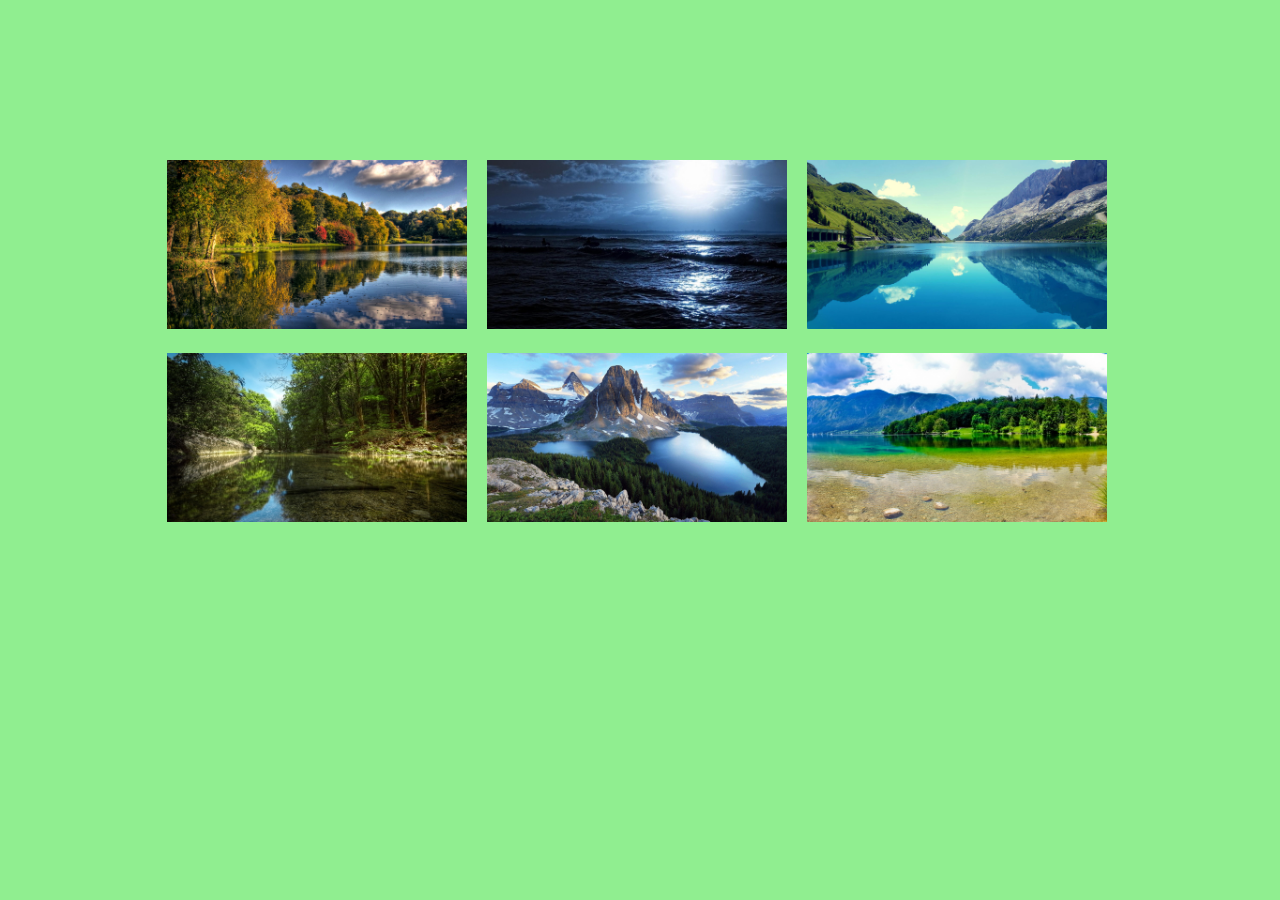
<file: myFirstPlugin/index.html>
<!DOCTYPE html>
<html lang="en">
<head>
    <meta charset="UTF-8">
    <title>Title</title>
    <link rel="stylesheet" href="styles.css">
    <link rel="stylesheet" href="smile.plugin.gallery.styles.css">
    <script src="js/jquery-3.2.1.min.js"></script>
    <script src="js/smile.plugin.gallery.js"></script>
    <script src="js/gallery.settings.js"></script>
</head>
<body>
<div class="gallery">
    <span><img src="images/1.jpg" alt="" data-description="Autumn"></span>
    <span><img src="images/2.jpg" alt="" data-description="Sea"></span>
    <span><img src="images/3.jpg" alt="" data-description="River"></span>
    <span><img src="images/4.jpg" alt="" data-description="Jungle"></span>
    <span><img src="images/5.jpg" alt="" data-description="Mountain"></span>
    <span><img src="images/6.jpg" alt="" data-description="Island"></span>
    <div class="clear"></div>
</div>
</body>
</html>
</file>
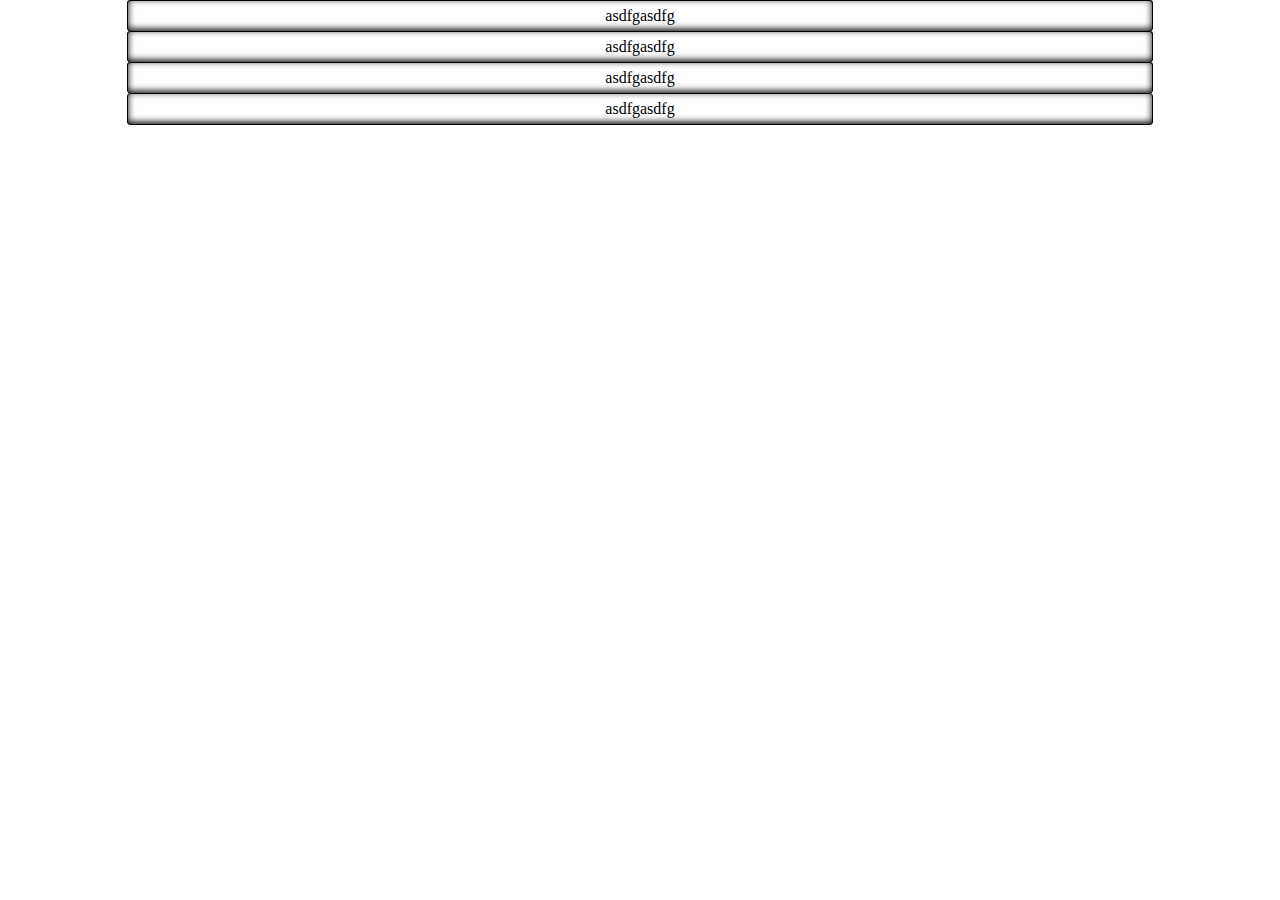
<file: task_4/index.html>
<!doctype html>
<html lang="en">
<head>
    <meta charset="UTF-8">
    <title>Document</title>
    <link rel="stylesheet" type="text/css" href="css/custom.css" />
    <link rel="stylesheet" type="text/css" href="lib/css/select.milka/test.jQuery.css" />
    <link rel="stylesheet" type="text/css" href="lib/css/jquery-ui.min.css" />
    <script src="lib/js/jQuery/jquery.min.js"></script>
    <script src="lib/js/jQuery/jquery-ui.min.js"></script>
    <script src="lib/js/select.milka/test.jQuery.js"></script>
    <script src="js/script.js"></script>
</head>
<body>

<!-- <div class="testWidget">
        <div class="title">

        </div>
        <div class="body">
            <div>
                
            </div>
        </div>
    </div> -->

<div class="cont ">
    <div class="testWidget">
        <div class="title">
            asdfgasdfg
        </div>
        <div class="body">
            <div>
                <p>
                    asdfghsaf chbn mbv,nbn bh,jn,jhv b,nb
                    asdfghsaf chbn mbv,nbn bh,jn,jhv b,nb
                    asdfghsaf chbn mbv,nbn bh,jn,jhv b,nb
                    asdfghsaf chbn mbv,nbn bh,jn,jhv b,nb
                    asdfghsaf chbn mbv,nbn bh,jn,jhv b,nb
                    asdfghsaf chbn mbv,nbn bh,jn,jhv b,nb
                    asdfghsaf chbn mbv,nbn bh,jn,jhv b,nb
                    asdfghsaf chbn mbv,nbn bh,jn,jhv b,nb
                </p>
                <div class="testWidget">
                    <div class="title">
                        asdfgasdfg
                    </div>
                    <div class="body">
                        <div>
                            <p>
                                asdfghsaf chbn mbv,nbn bh,jn,jhv b,nb
                                asdfghsaf chbn mbv,nbn bh,jn,jhv b,nb
                                asdfghsaf chbn mbv,nbn bh,jn,jhv b,nb
                                asdfghsaf chbn mbv,nbn bh,jn,jhv b,nb
                                asdfghsaf chbn mbv,nbn bh,jn,jhv b,nb
                                asdfghsaf chbn mbv,nbn bh,jn,jhv b,nb
                                asdfghsaf chbn mbv,nbn bh,jn,jhv b,nb
                                asdfghsaf chbn mbv,nbn bh,jn,jhv b,nb
                            </p>
                        </div>
                    </div>
                </div>
            </div>
        </div>
    </div>
    <div class="testWidget">
        <div class="title">
            asdfgasdfg
        </div>
        <div class="body">
            <div>
                <p>
                    asdfghsaf chbn mbv,nbn bh,jn,jhv b,nb
                    asdfghsaf chbn mbv,nbn bh,jn,jhv b,nb
                    asdfghsaf chbn mbv,nbn bh,jn,jhv b,nb
                    asdfghsaf chbn mbv,nbn bh,jn,jhv b,nb
                    asdfghsaf chbn mbv,nbn bh,jn,jhv b,nb
                    asdfghsaf chbn mbv,nbn bh,jn,jhv b,nb
                    asdfghsaf chbn mbv,nbn bh,jn,jhv b,nb
                    asdfghsaf chbn mbv,nbn bh,jn,jhv b,nb
                </p>
            </div>
        </div>
    </div>
    <div class="testWidget">
        <div class="title">
            asdfgasdfg
        </div>
        <div class="body">
            <div>
                <p>
                    asdfghsaf chbn mbv,nbn bh,jn,jhv b,nb
                    asdfghsaf chbn mbv,nbn bh,jn,jhv b,nb
                    asdfghsaf chbn mbv,nbn bh,jn,jhv b,nb
                    asdfghsaf chbn mbv,nbn bh,jn,jhv b,nb
                    asdfghsaf chbn mbv,nbn bh,jn,jhv b,nb
                    asdfghsaf chbn mbv,nbn bh,jn,jhv b,nb
                    asdfghsaf chbn mbv,nbn bh,jn,jhv b,nb
                    asdfghsaf chbn mbv,nbn bh,jn,jhv b,nb
                </p>
            </div>
        </div>
    </div>
    <div class="testWidget">
        <div class="title">
            asdfgasdfg
        </div>
        <div class="body">
            <div>
                <div class="testWidget">
                    <div class="title">
                        asdfgasdfg
                    </div>
                    <div class="body">
                        <div>
                            <p>
                                asdfghsaf chbn mbv,nbn bh,jn,jhv b,nb
                                asdfghsaf chbn mbv,nbn bh,jn,jhv b,nb
                                asdfghsaf chbn mbv,nbn bh,jn,jhv b,nb
                                asdfghsaf chbn mbv,nbn bh,jn,jhv b,nb
                                asdfghsaf chbn mbv,nbn bh,jn,jhv b,nb
                                asdfghsaf chbn mbv,nbn bh,jn,jhv b,nb
                                asdfghsaf chbn mbv,nbn bh,jn,jhv b,nb
                                asdfghsaf chbn mbv,nbn bh,jn,jhv b,nb
                            </p>
                            <div class="testWidget">
                                <div class="title">
                                    asdfgasdfg
                                </div>
                                <div class="body">
                                    <div>
                                        <p>
                                            asdfghsaf chbn mbv,nbn bh,jn,jhv b,nb
                                            asdfghsaf chbn mbv,nbn bh,jn,jhv b,nb
                                            asdfghsaf chbn mbv,nbn bh,jn,jhv b,nb
                                            asdfghsaf chbn mbv,nbn bh,jn,jhv b,nb
                                            asdfghsaf chbn mbv,nbn bh,jn,jhv b,nb
                                            asdfghsaf chbn mbv,nbn bh,jn,jhv b,nb
                                            asdfghsaf chbn mbv,nbn bh,jn,jhv b,nb
                                            asdfghsaf chbn mbv,nbn bh,jn,jhv b,nb
                                        </p>
                                    </div>
                                </div>
                            </div>
                            <div class="testWidget">
                                <div class="title">
                                    asdfgasdfg
                                </div>
                                <div class="body">
                                    <div>
                                        <p>
                                            asdfghsaf chbn mbv,nbn bh,jn,jhv b,nb
                                            asdfghsaf chbn mbv,nbn bh,jn,jhv b,nb
                                            asdfghsaf chbn mbv,nbn bh,jn,jhv b,nb
                                            asdfghsaf chbn mbv,nbn bh,jn,jhv b,nb
                                            asdfghsaf chbn mbv,nbn bh,jn,jhv b,nb
                                            asdfghsaf chbn mbv,nbn bh,jn,jhv b,nb
                                            asdfghsaf chbn mbv,nbn bh,jn,jhv b,nb
                                            asdfghsaf chbn mbv,nbn bh,jn,jhv b,nb
                                        </p>
                                    </div>
                                </div>
                            </div>
                        </div>
                    </div>
                </div>
                <div class="testWidget">
                    <div class="title">
                        asdfgasdfg
                    </div>
                    <div class="body">
                        <div>
                            <p>
                                asdfghsaf chbn mbv,nbn bh,jn,jhv b,nb
                                asdfghsaf chbn mbv,nbn bh,jn,jhv b,nb
                                asdfghsaf chbn mbv,nbn bh,jn,jhv b,nb
                                asdfghsaf chbn mbv,nbn bh,jn,jhv b,nb
                                asdfghsaf chbn mbv,nbn bh,jn,jhv b,nb
                                asdfghsaf chbn mbv,nbn bh,jn,jhv b,nb
                                asdfghsaf chbn mbv,nbn bh,jn,jhv b,nb
                                asdfghsaf chbn mbv,nbn bh,jn,jhv b,nb
                            </p>
                        </div>
                    </div>
                </div>
                <div class="testWidget">
                    <div class="title">
                        asdfgasdfg
                    </div>
                    <div class="body">
                        <div>
                            <p>
                                asdfghsaf chbn mbv,nbn bh,jn,jhv b,nb
                                asdfghsaf chbn mbv,nbn bh,jn,jhv b,nb
                                asdfghsaf chbn mbv,nbn bh,jn,jhv b,nb
                                asdfghsaf chbn mbv,nbn bh,jn,jhv b,nb
                                asdfghsaf chbn mbv,nbn bh,jn,jhv b,nb
                                asdfghsaf chbn mbv,nbn bh,jn,jhv b,nb
                                asdfghsaf chbn mbv,nbn bh,jn,jhv b,nb
                                asdfghsaf chbn mbv,nbn bh,jn,jhv b,nb
                            </p>
                        </div>
                    </div>
                </div>
            </div>
        </div>
    </div>
</div>
</body>
</html>
</file>
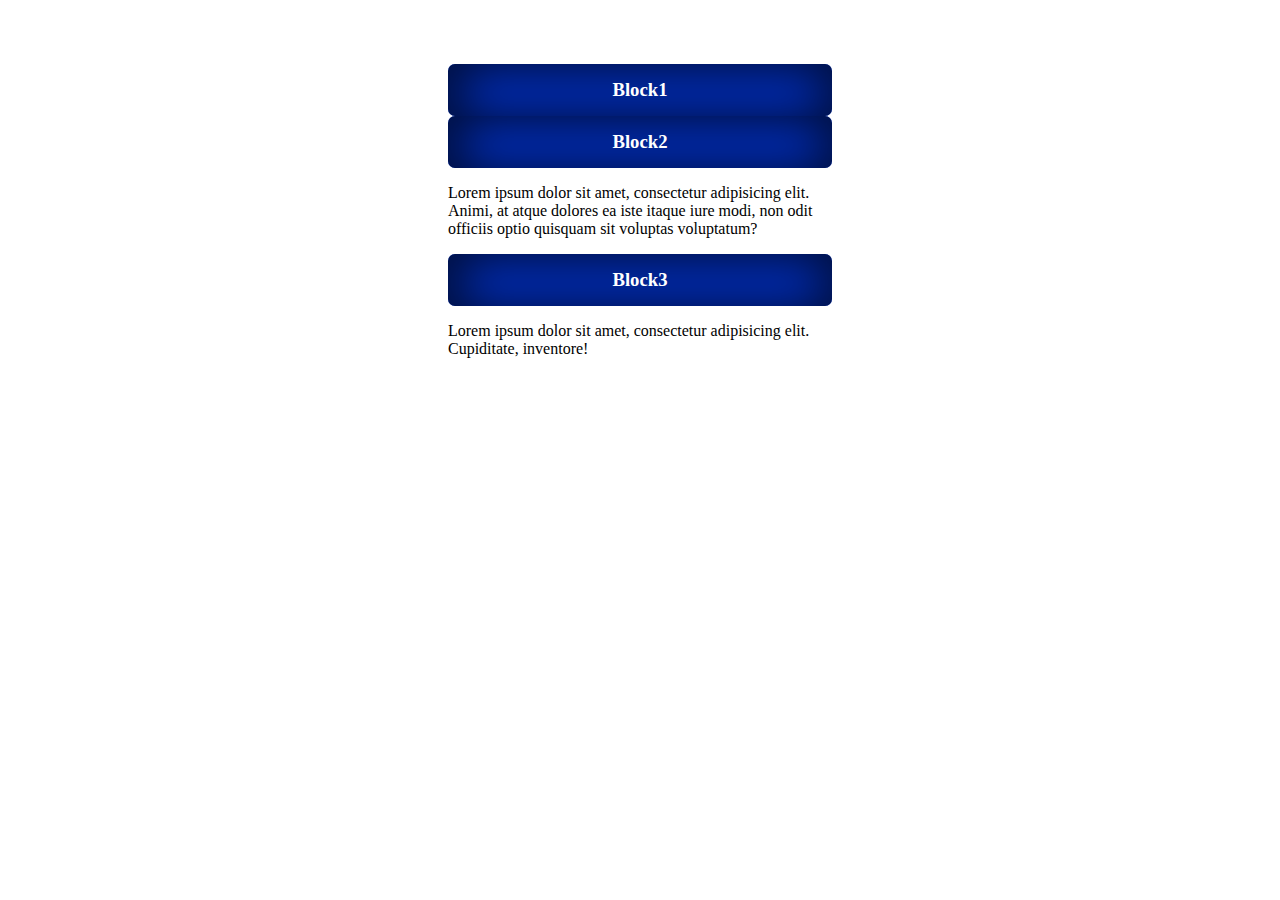
<file: Widget/index.html>
<!doctype html>
<html lang="en">
<head>
    <meta charset="UTF-8">
    <title>Document</title>
    <link rel="stylesheet" type="text/css" href="css/custom.css" />
    <link rel="stylesheet" type="text/css" href="css/accordion.jQuery.css" />
    <link rel="stylesheet" type="text/css" href="css/jquery-ui.min.css" />
    <script src="js/jquery.min.js"></script>
    <script src="js/jquery-ui.min.js"></script>
    <script src="js/accordion.jQuery.js"></script>
    <script src="js/script.js"></script>
</head>
<body>

<div id="accordion">
    <h3>Block1</h3>
    <div>
        <p>Lorem ipsum dolor sit amet, consectetur adipisicing elit. Ad aliquid assumenda at blanditiis culpa cupiditate deserunt doloribus earum eius exercitationem fugiat iusto minima, natus necessitatibus non numquam omnis reiciendis similique!</p>
    </div>
    <h3>Block2</h3>
    <div>
        <p>Lorem ipsum dolor sit amet, consectetur adipisicing elit. Animi, at atque dolores ea iste itaque iure modi, non odit officiis optio quisquam sit voluptas voluptatum?</p>
    </div>
    <h3>Block3</h3>
    <div>
        <p>Lorem ipsum dolor sit amet, consectetur adipisicing elit. Cupiditate, inventore!</p>
    </div>
</div>

</body>
</html>
</file>
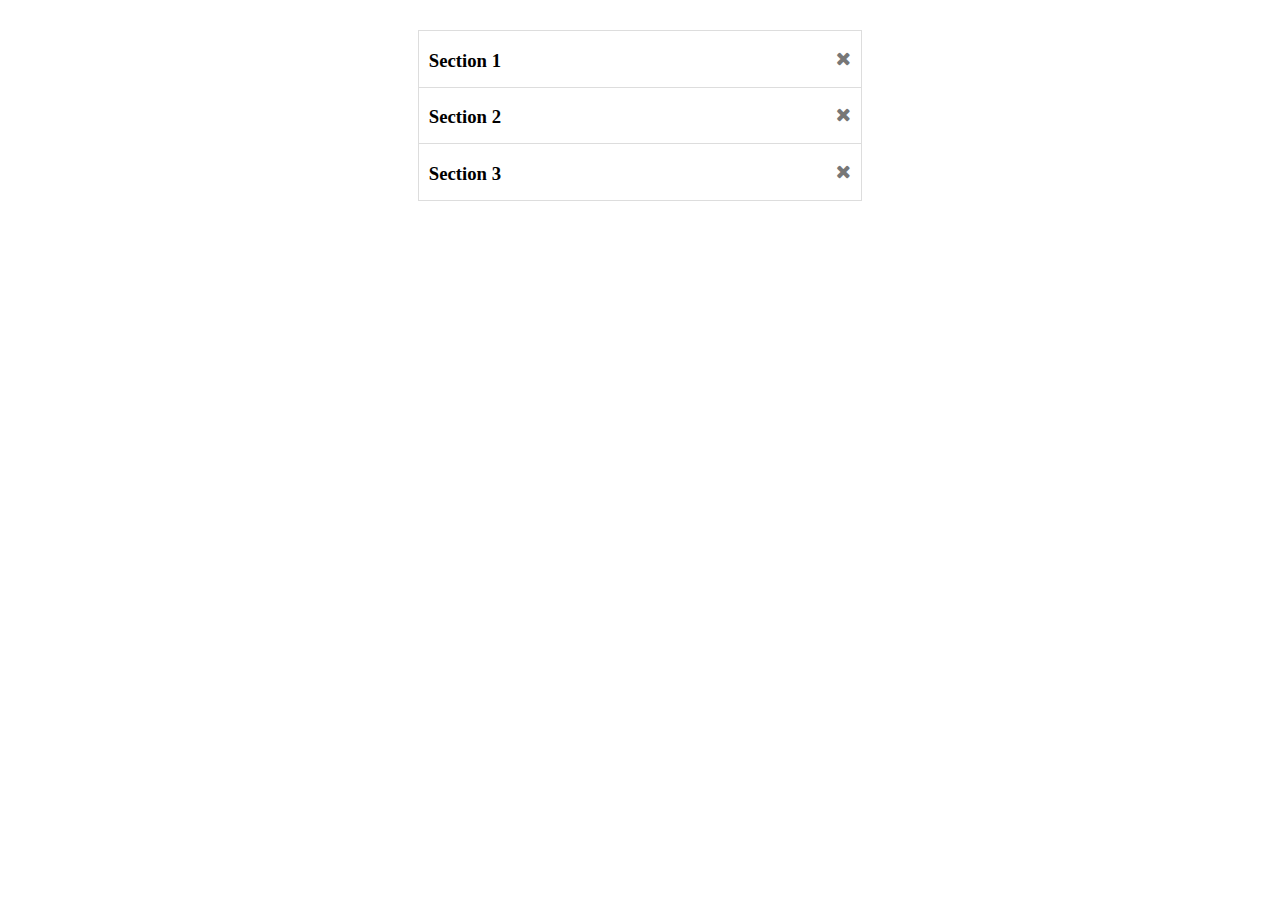
<file: wiget/index.html>
<!DOCTYPE html>
<html lang="en">
<head>
    <meta charset="UTF-8">
    <title>Title</title>
    <link rel="stylesheet" href="style.css">
    <link rel="stylesheet" href="../libs/font-awesome-4.7.0/css/font-awesome.css">
    <script src="../libs/jquery/jquery-3.2.1.min.js"></script>
    <script src="../libs/jquery-ui-1.12.1/jquery-ui.js"></script>
    <script src="js/smAccardion.jQuery.js"></script>
    <script src="js/common.js"></script>
</head>
<body>
    <ul class="accordion">
        <li>
            <h3>Section 1<i class="fa fa-times" aria-hidden="true"></i></h3>
            <div>
                <p>
                    Mauris mauris ante, blandit et, ultrices a, suscipit eget, quam. Integer
                    ut neque. Vivamus nisi metus, molestie vel, gravida in, condimentum sit
                    amet, nunc. Nam a nibh. Donec suscipit eros. Nam mi. Proin viverra leo ut
                    odio. Curabitur malesuada. Vestibulum a velit eu ante scelerisque vulputate.
                </p>
            </div>
        </li>
        <li>
            <h3>Section 2<i class="fa fa-times" aria-hidden="true"></i></h3>
            <div>
                <p>
                    Sed non urna. Donec et ante. Phasellus eu ligula. Vestibulum sit amet
                    purus. Vivamus hendrerit, dolor at aliquet laoreet, mauris turpis porttitor
                    velit, faucibus interdum tellus libero ac justo. Vivamus non quam. In
                    suscipit faucibus urna.
                </p>
            </div>
        </li>
        <li>
            <h3>Section 3<i class="fa fa-times" aria-hidden="true"></i></h3>
            <div>
                <p>
                    Nam enim risus, molestie et, porta ac, aliquam ac, risus. Quisque lobortis.
                    Phasellus pellentesque purus in massa. Aenean in pede. Phasellus ac libero
                    ac tellus pellentesque semper. Sed ac felis. Sed commodo, magna quis
                    lacinia ornare, quam ante aliquam nisi, eu iaculis leo purus venenatis dui.
                </p>
            </div>
        </li>
    </ul>
</body>
</html>
</file>
<file: css/style.css>
html,
body,
div,
span,
applet,
object,
iframe,
h1,
h2,
h3,
h4,
h5,
h6,
p,
blockquote,
pre,
a,
abbr,
acronym,
address,
big,
cite,
code,
del,
dfn,
em,
img,
ins,
kbd,
q,
s,
samp,
small,
strike,
strong,
sub,
sup,
tt,
var,
b,
u,
i,
center,
dl,
dt,
dd,
ol,
ul,
li,
fieldset,
form,
label,
legend,
table,
caption,
tbody,
tfoot,
thead,
tr,
th,
td,
article,
aside,
canvas,
details,
embed,
figure,
figcaption,
footer,
header,
hgroup,
menu,
nav,
output,
ruby,
section,
summary,
time,
mark,
audio,
video {
  margin: 0;
  padding: 0;
  border: 0;
  font-size: 100%;
  vertical-align: baseline;
}
article,
aside,
details,
figcaption,
figure,
footer,
header,
hgroup,
menu,
nav,
section {
  display: block;
}
body {
  background-color: #3f7fe2;
  font-family: "RobotoRegular", sans-serif;
  font-size: 16px;
}
a {
  color: #3f7fe2;
  text-decoration: none;
}
button {
  cursor: pointer;
}
h1 {
  font-weight: bold;
  padding-bottom: 10px;
}
p {
  padding-bottom: 10px;
  padding-top: 10px;
}
.selected {
  color: #3f7fe2;
  border-bottom: solid 4px #3f7fe2;
  padding-bottom: 16px;
}
.seeMoreBtn {
  color: #ffffff;
  background-color: #3f7fe2;
  width: 80px;
  height: 30px;
  border: none;
  font-size: 12px;
  margin-bottom: 10px;
  margin-top: 20px;
}
.menuBtn {
  visibility: hidden;
  margin-top: 15px;
}
.fa-times-circle,
.fa-chevron-right,
.fa-chevron-left {
  color: rgba(255,255,255,.5);
}
.fa-times-circle {
  position: absolute;
  top: 2%;
  right: 4%;
}
.fa-times-circle:hover,
.fa-chevron-right:hover,
.fa-chevron-left:hover {
  color: #eeeeee;
}
.fa-chevron-left {
  position: absolute;
  top: 45%;
  left: 15%;
}
.fa-chevron-right {
  position: absolute;
  top: 45%;
  right: 15%;
}
.zoom {
  position: fixed;
  top: 0;
  left: 0;
  width: 100%;
  height: 100%;
  background-color: rgba(0, 0, 0, 0.65);
}
.zoom img {
  display: block;
  width: 60%;
  height: 60%;
  margin: 10% auto;
}
#MAIN .row {
  width: 73%;
}
#MAIN nav {
  height: 60px;
  width: 100%;
}
#MAIN nav .logo {
  font-family: "NautilusPompiliusRegular", sans-serif;
  display: inline-block;
  font-weight: bold;
  color: #3f7fe2;
  margin-top: 22px;
  font-size: 25px;
  margin-right: 45px;
}
#MAIN nav ul li {
  display: inline-block;
  margin-top: 23px;
}
#MAIN nav ul li a {
  color: #000000;
  margin-left: 20px;
}
#MAIN nav .fa-shopping-cart,
#MAIN nav .fa-search {
  color: #ffffff;
  background-color: #000000;
  border-style: none;
  height: 30px;
  width: 30px;
  border-radius: 20px;
  outline: none;
  margin-top: 16px;
}
#MAIN nav .fa-search {
  margin-left: 5px ;
  background-color: #3f7fe2;
}
#MAIN nav .mobileMenu {
  display: none;
  position: absolute;
  right: 5%;
  top: 85px;
  background-color: #807E86;
  z-index: 1;
  padding-bottom: 15px;
  width: 30%;
}
#MAIN nav .mobileMenu li {
  display: block;
  text-align: center;
}
#MAIN nav .mobileMenu li a {
  color: #ffffff;
}
#MAIN nav .mobileMenu li a:hover {
  border-bottom: solid 4px #3f7fe2;
}
#MAIN header {
  height: 550px;
}
#MAIN header .message {
  position: absolute;
  font-size: 30px;
  top: 20%;
  color: #fff;
  text-align: center;
  width: 60%;
  right: 20%;
  left: 20%;
}
#MAIN header .slButtons {
  position: absolute;
  top: 45%;
  width: 30%;
  left: 40%;
  right: 40%;
}
#MAIN header .slButtons .slButton {
  width: 100px;
  height: 40px;
  border: none;
}
#MAIN header .slButtons .slButton:first-child {
  color: #ffffff;
  background-color: #3f7fe2;
}
#MAIN header .slButtons .slButton:last-child {
  color: #3f7fe2;
  background-color: #ffffff;
  margin-left: 20px;
}
#MAIN .body {
  margin-bottom: 50px;
  margin-top: 50px;
}
#ABOUT {
  margin-top: 15px;
  background-color: #252525;
}
#ABOUT .row {
  width: 100%;
}
#ABOUT img {
  width: 100%;
}
#ABOUT .aboutText {
  width: 80%;
  margin-top: 80px;
  margin-right: auto;
  margin-left: auto;
}
#ABOUT .aboutText h1 {
  color: #D5D5D5;
}
#ABOUT .aboutText p,
#ABOUT .aboutText li {
  color: #5A5A5A;
}
#ABOUT .aboutText li {
  list-style-type: none;
}
#ABOUT .aboutText li:before {
  color: #6B89AB;
  content: "•";
  padding-right: 10px;
}
#SERVICES {
  background-color: #EEEEEF;
  padding-bottom: 10px;
}
#SERVICES .servicesHead {
  height: 50px;
  background-color: #3f7fe2;
  text-align: center;
  color: #ffffff;
  font-weight: bold;
  font-size: 20px;
  padding-top: 25px;
  margin-bottom: 10px;
}
#SERVICES h1,
#SERVICES p {
  text-align: center;
  color: #8E8E8E;
}
#SERVICES p {
  padding-right: 15px;
  color: #8E8EBD;
}
#SERVICES .servicesItem {
  display: block;
  width: 71px;
  height: 50px;
  border: solid 2px #BDC8D2;
  color: #3f7fe2;
  text-align: center;
  border-radius: 45px;
  padding-top: 20px;
  margin: 15px 37%;
}
#SERVICES .servicesItem:hover {
  background-color: #3f7fe2;
  color: #ffffff;
}
#PORTFOLIO .portfolioHead ul {
  margin: 35px auto 0 auto;
  border-bottom: solid 4px #EEEEEF;
  padding-bottom: 0;
  width: 52%;
}
#PORTFOLIO .portfolioHead ul li {
  display: inline-block;
  margin-right: 15px;
}
#PORTFOLIO .portfolioHead ul li:last-of-type {
  margin-right: 0;
}
#PORTFOLIO .gallery {
  margin-top: 10px;
  margin-bottom: 30px;
}
#PORTFOLIO .gallery .allItem .row {
  width: 93%;
}
#PORTFOLIO .gallery .allItem:hover [class*='col-'] {
  background-color: #3f7fe2;
  color: #ffffff;
}
#PORTFOLIO .gallery .allItem:hover [class*='col-'] h4,
#PORTFOLIO .gallery .allItem:hover [class*='col-'] h5 {
  color: #ffffff;
}
#PORTFOLIO .gallery .allItem .pfItem {
  background-color: #ededed;
  color: #929292;
  margin-bottom: 15px;
}
#PORTFOLIO .gallery .allItem .pfItem h4,
#PORTFOLIO .gallery .allItem .pfItem h5 {
  padding-left: 10px;
}
#PORTFOLIO .gallery .allItem .pfItem h4 {
  color: #515151;
  padding-top: 10px;
}
#PORTFOLIO .gallery .allItem .pfItem h5 {
  color: #929292;
  padding-bottom: 10px;
}
#PORTFOLIO .gallery .allItem .pfItem div:last-of-type {
  display: inline-block;
  margin-top: 16px;
}
footer {
  width: 100%;
  background: url("../img/street.jpg");
  background-size: cover;
  padding: 100px 0;
  color: #ffffff;
}
footer .footerText {
  width: 40%;
  margin: 0 auto;
  background: #000000;
  padding: 30px 0;
  text-align: center;
  opacity: .7;
}
footer .footerText h2 {
  color: inherit;
  text-transform: uppercase;
}
footer .footerText a {
  display: inline-block;
  margin-top: 30px;
  text-transform: uppercase;
  color: #3f7fe2;
  padding: 0 15px;
}
footer .footerText a:first-of-type {
  border-right: 2px solid #3f7fe2;
}
footer .footerText .slaide {
  width: 100%;
  height: 150px;
}
.container {
  margin: 25px auto;
  -webkit-box-shadow: 0 0 50px rgba(0, 0, 0, 0.6);
  -moz-box-shadow: 0 0 50px rgba(0, 0, 0, 0.6);
  background-color: #fff;
  box-shadow: 0 0 50px rgba(0, 0, 0, 0.6);
  width: 1200px;
}
.row {
  width: 73%;
  margin-left: auto;
  margin-right: auto;
}
.container:before,
.container:after,
.row:before,
.row:after {
  content: " ";
  display: table;
  clear: both;
}
.to-left {
  float: left;
}
.to-right {
  float: right;
}
.col-1-12 {
  width: 8.33333333%;
}
.col-2-12 {
  width: 16.66666667%;
  /*25*/
}
.col-3-12 {
  width: 25%;
}
.col-4-12 {
  width: 33.33333333%;
  /*50*/
}
.col-5-12 {
  width: 41.66666667%;
  /* 63.5*/
}
.col-6-12 {
  width: 50%;
}
.col-7-12 {
  width: 58.33333333%;
}
.col-8-12 {
  width: 66.66666667%;
}
.col-9-12 {
  width: 75%;
}
.col-10-12 {
  width: 83.33333333%;
}
.col-11-12 {
  width: 91.66666667%;
}
.col-12-12 {
  width: 100%;
}
[class*='col-'] {
  position: relative;
  min-height: 1px;
  float: left;
}
[class*='col-']:last-of-type {
  padding-right: 0;
}
@media (max-width: 240px) {
  .container {
    width: 99%;
  }
}
@media (max-width: 768px) {
  .container {
    width: 90%;
  }
  .hidden-sm {
    display: none !important;
  }
  header {
    height: 300px;
  }
  .mobileMenu {
    width: 50%;
  }
  .col-4-12 {
    width: 100% !important;
  }
  .servicesItem {
    margin: 15px 41% !important;
  }
  .pfItem .col-4-12 {
    width: 33.33333333% !important;
  }
  .footerText {
    width: 100% !important;
  }
}
@media (max-width: 992px) {
  .container {
    width: 90%;
  }
  .hidden-md {
    display: none !important;
  }
  .col-6-12 {
    width: 100%;
  }
  .col-4-12 {
    width: 50%;
  }
  header {
    height: 350px;
  }
  .servicesItem {
    margin: 15px 38%;
  }
  .footerText {
    width: 60%;
  }
  footer .footerText a {
    margin-top: 15px;
  }
}
@media (min-width: 1200px) {
  .mobileMenu {
    display: none !important;
  }
}
@media (max-width: 1200px) {
  .container {
    width: 90%;
  }
  .hidden-lg {
    display: none !important;
  }
  header {
    height: 400px;
  }
  .menuBtn {
    visibility: visible;
  }
  .aboutText {
    margin-top: 30px;
  }
  .allItem .col-4-12 {
    width: 50%;
  }
  .pfItem .col-4-12 {
    width: 33.33333333%;
  }
}

.body a label {
  display: inline-block;
}
</file>
<file: css/fonts.css>
@font-face {
	font-family: "RobotoRegular";
	src: url("../fonts/RobotoRegular/RobotoRegular.eot");
	src: url("../fonts/RobotoRegular/RobotoRegular.eot?#iefix")format("embedded-opentype");
	font-style: normal;
	font-weight: normal;
}	
@font-face {
    font-family: "NautilusPompiliusRegular";
    src: url("../fonts/NautilusPompiliusRegular/NautilusPompiliusRegular.eot");
    src: url("../fonts/NautilusPompiliusRegular/NautilusPompiliusRegular.eot?#iefix")format("embedded-opentype"),
    url("../fonts/NautilusPompiliusRegular/NautilusPompiliusRegular.woff") format("woff"),
    url("../fonts/NautilusPompiliusRegular/NautilusPompiliusRegular.ttf") format("truetype");
    font-style: normal;
    font-weight: normal;
}
</file>
<file: myFirstPlugin/styles.css>
body {
    background: lightgreen;
}
.gallery {
    box-sizing: border-box;
    width: auto;
    max-width: 966px;
    margin: 150px auto;
    box-sizing: border-box;
}
.gallery span {
    display: inline-block;
    float: left;
    margin: 10px;
    max-width: 300px;
}
.gallery span img {
    width: 100%;
}
.clear {
    clear: both;
}
</file>
<file: myFirstPlugin/smile.plugin.gallery.styles.css>
.zoom {
    position: fixed;
    top: 0;
    left: 0;
    width: 100%;
    height: 100%;
    background: rgba(0,0,0,.85);
}
.zoom div{
    position: absolute;
    top: 50%;
    left: 50%;
    transform: translate(-50%, -50%);
}
.zoom div img{
    display: block;
    box-sizing: border-box;
    width: auto;
    max-width: 900px;
}

.prev, .next, .exit {
    cursor: pointer;
}
.prev, .next {
    position: absolute;
    top: 50%;
    margin-top: -40px;
    width: 45px;
    height: 80px;
    background: rgba(0,0,0,.8);
    color: #fff;
    border: none;
    font-size: 40px;
}
.prev {
    left: -10%;
}
.next {
    right: -10%;
}
.prev:after {
    content:'<';
}
.next:after {
    content: '>';
}
.exit {
    display: block;
    width: 40px;
    height: 40px;
    position: absolute;
    top: 0;
    right: -5%;
    background: transparent;
    border: none;
    outline: none;
    padding: 0;
    margin: 0;
}
.exit:before {
    content: '';
    display: block;
    position: absolute;
    height: 2px;
    width: 45px;
    background: #ffffff;
    transform: rotate(-45deg);
}
.exit:after {
    content: '';
    display: block;
    position: absolute;
    height: 2px;
    width: 45px;
    background: #ffffff;
    transform: rotate(45deg)
}
.description {
    color: #fff;
    display: block;
    margin-top: 20px;
    text-align: center;
    font-size: 22px;
}
@media (max-width: 1100px) {
    .exit {
        right: 10px;
    }
    .prev {
        left: 7%;
    }
    .next {
        right: 7%;
    }
}
</file>
<file: task_4/css/custom.css>
body {
	width:100%;
	margin:0;
	padding:0;
}
body div{
	margin-left: auto;
	margin-right:auto;
	display: block;
	// margin-bottom:50px;
}
.testWidget{
	width: 80%;
	border: 1px solid;
	border-radius: 3px;
	border-bottom: none;
	text-align: center;
	margin-left: auto;
	margin-right: auto;
}
</file>
<file: Widget/css/custom.css>
body {
	width:100%;
	margin:0;
	padding:0;
}
#accordion {
	width: 30%;
	margin: 5% auto;
}
#accordion h3 {
	margin: 0;
	-webkit-box-shadow: inset 3px 3px 46px 13px rgba(0,0,0,0.75);
	-moz-box-shadow: inset 3px 3px 46px 13px rgba(0,0,0,0.75);
	box-shadow: inset 3px 3px 46px 13px rgba(0,0,0,0.75);
	color: #fff;
	display: block;
	background: #003eff;
	padding: 15px 10px;
	border-radius: 7px;
	cursor: pointer;
	text-align: center;
}
.collapsed {
	display: none;
}
</file>
<file: wiget/style.css>
.accordion {
    list-style-type: none;
    border-top: 1px solid #ddd;
    border-right: 1px solid #ddd;
    border-left: 1px solid #ddd;
    padding-left: 0;
    margin: 30px auto;
    width: 35%;
}
.accordion h3, .accordion p {
    border-bottom: 1px solid #ddd;
    padding: 0 10px 15px 10px;
    cursor: pointer;
}
.fa-times {
    font-size: 15px;
    float: right;
    color: #777777;
}
.fa-times:hover {
    color: #252525;
}
.notActive {
    display: none;
}
</file>
